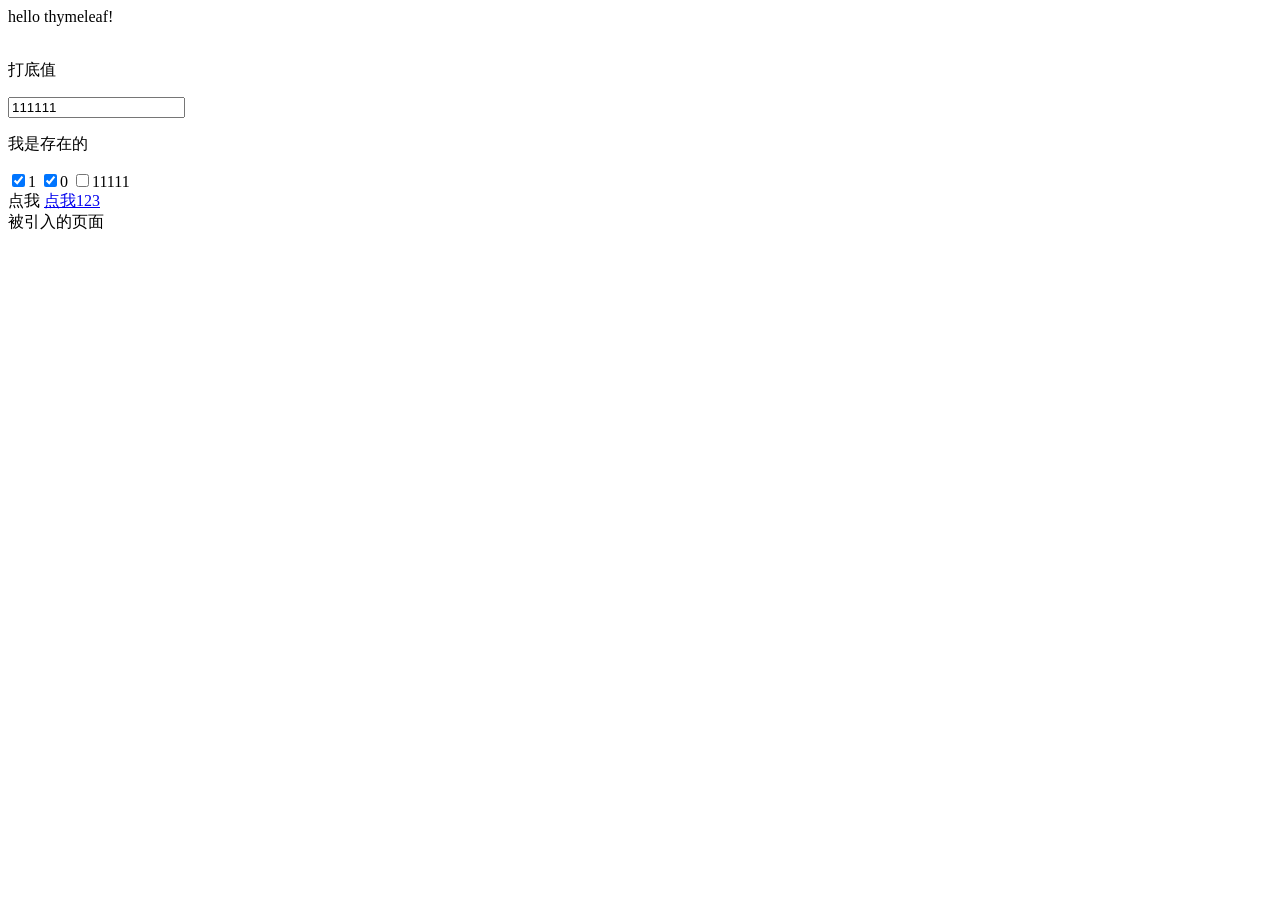
<file: gmall-item-web/src/main/resources/templates/index.html>
<!DOCTYPE html>
<html lang="en" xmlns="http://www.w3.org/1999/xhtml" xmlns:th="http://www.thymeleaf.org">
<head>
    <meta charset="UTF-8"/>
    <title>Title</title>
</head>
<body>
hello thymeleaf!
<br/>
<!--取值-->
<br/>
<p th:text="${hello}">打底值</p>
<!--循环-->
<p th:each="str:${list}" th:text="${str}"></p>
<p th:each="str:${list}">
    <input th:text="${str}" th:value="${str}" value="111111">
</p>
<!--判断-->
<p th:if="1==1">我是存在的</p>
<input th:if="${check}=='1'" type="checkbox" checked/>1
<input th:if="${check}=='0'" type="checkbox" checked/>0
<input type="checkbox" th:checked="${check}=='1'"/>11111
<br/>
<!--传值给javascript-->
<a th:href="'javascript:a(\''+${hello}+'\')'">点我</a>
<a href="javascript:a('abc')">点我123</a>

<script language="JavaScript">
    function a(hello) {
        alert("js函数被调用:" + hello);
    }
</script>
<!--页面引入-->
<div th:include="indexs::indexsOne">被引入的页面</div>
</body>
</html>
</file>
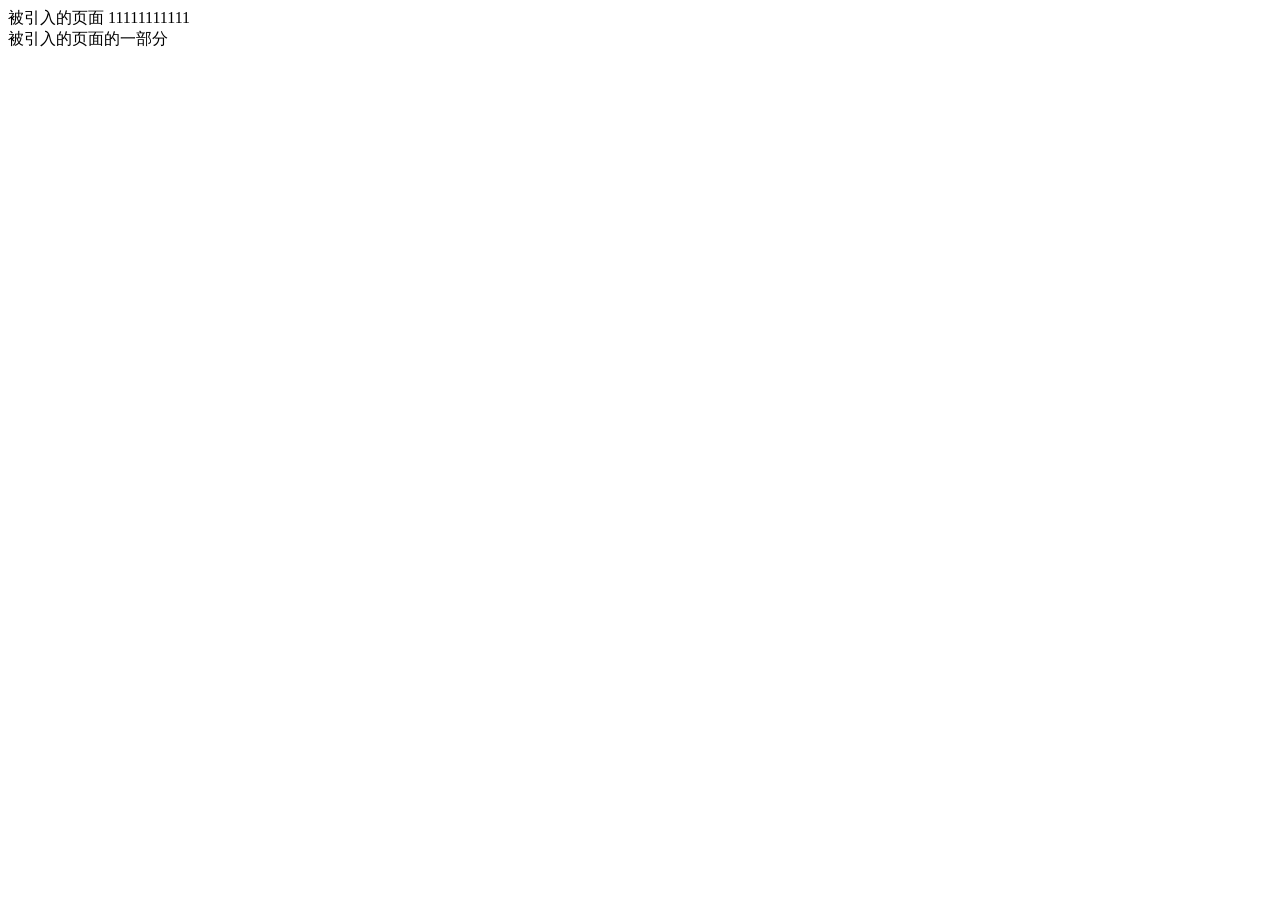
<file: gmall-item-web/src/main/resources/templates/indexs.html>
<!DOCTYPE html>
<html lang="en" xmlns="http://www.w3.org/1999/xhtml" xmlns:th="http://www.thymeleaf.org">
<head>
    <meta charset="UTF-8"/>
    <title>Title</title>
</head>
<body>
被引入的页面 11111111111
<div th:fragment="indexsOne">被引入的页面的一部分</div>
</body>
</html>
</file>
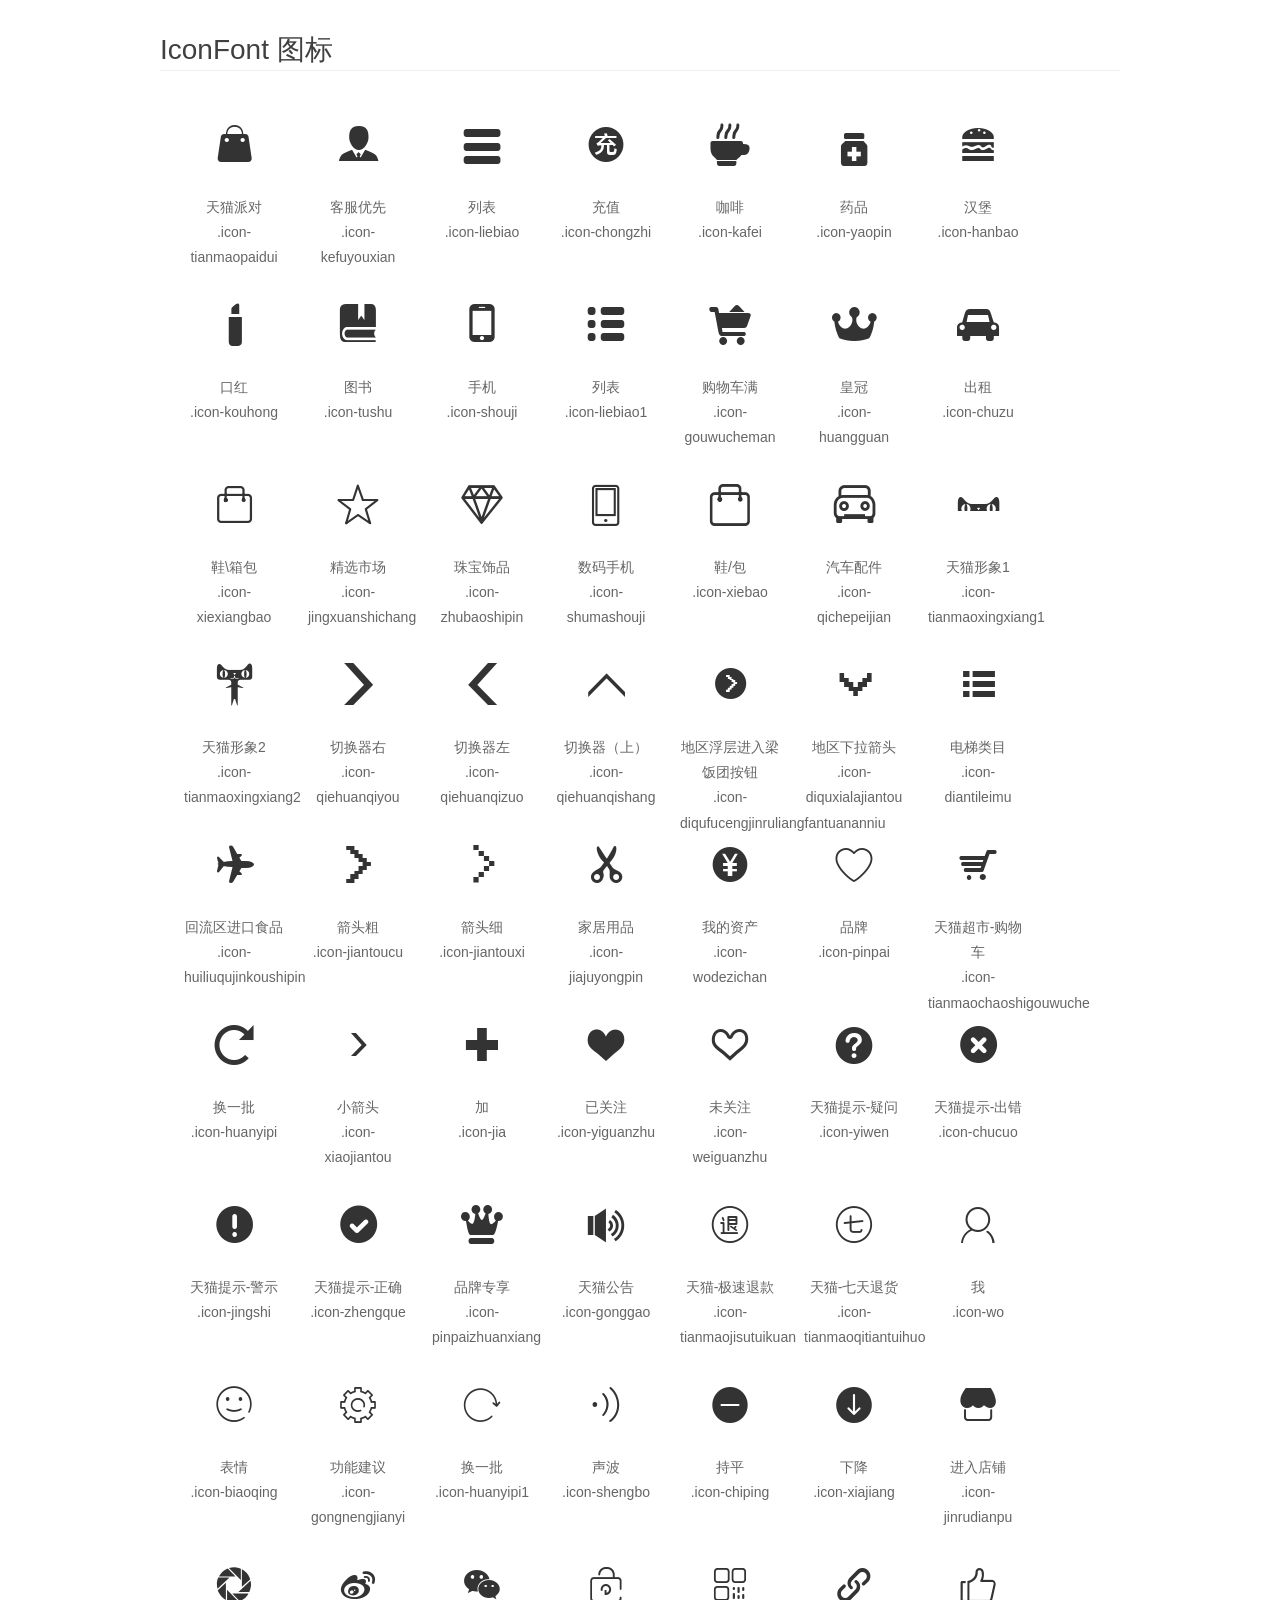
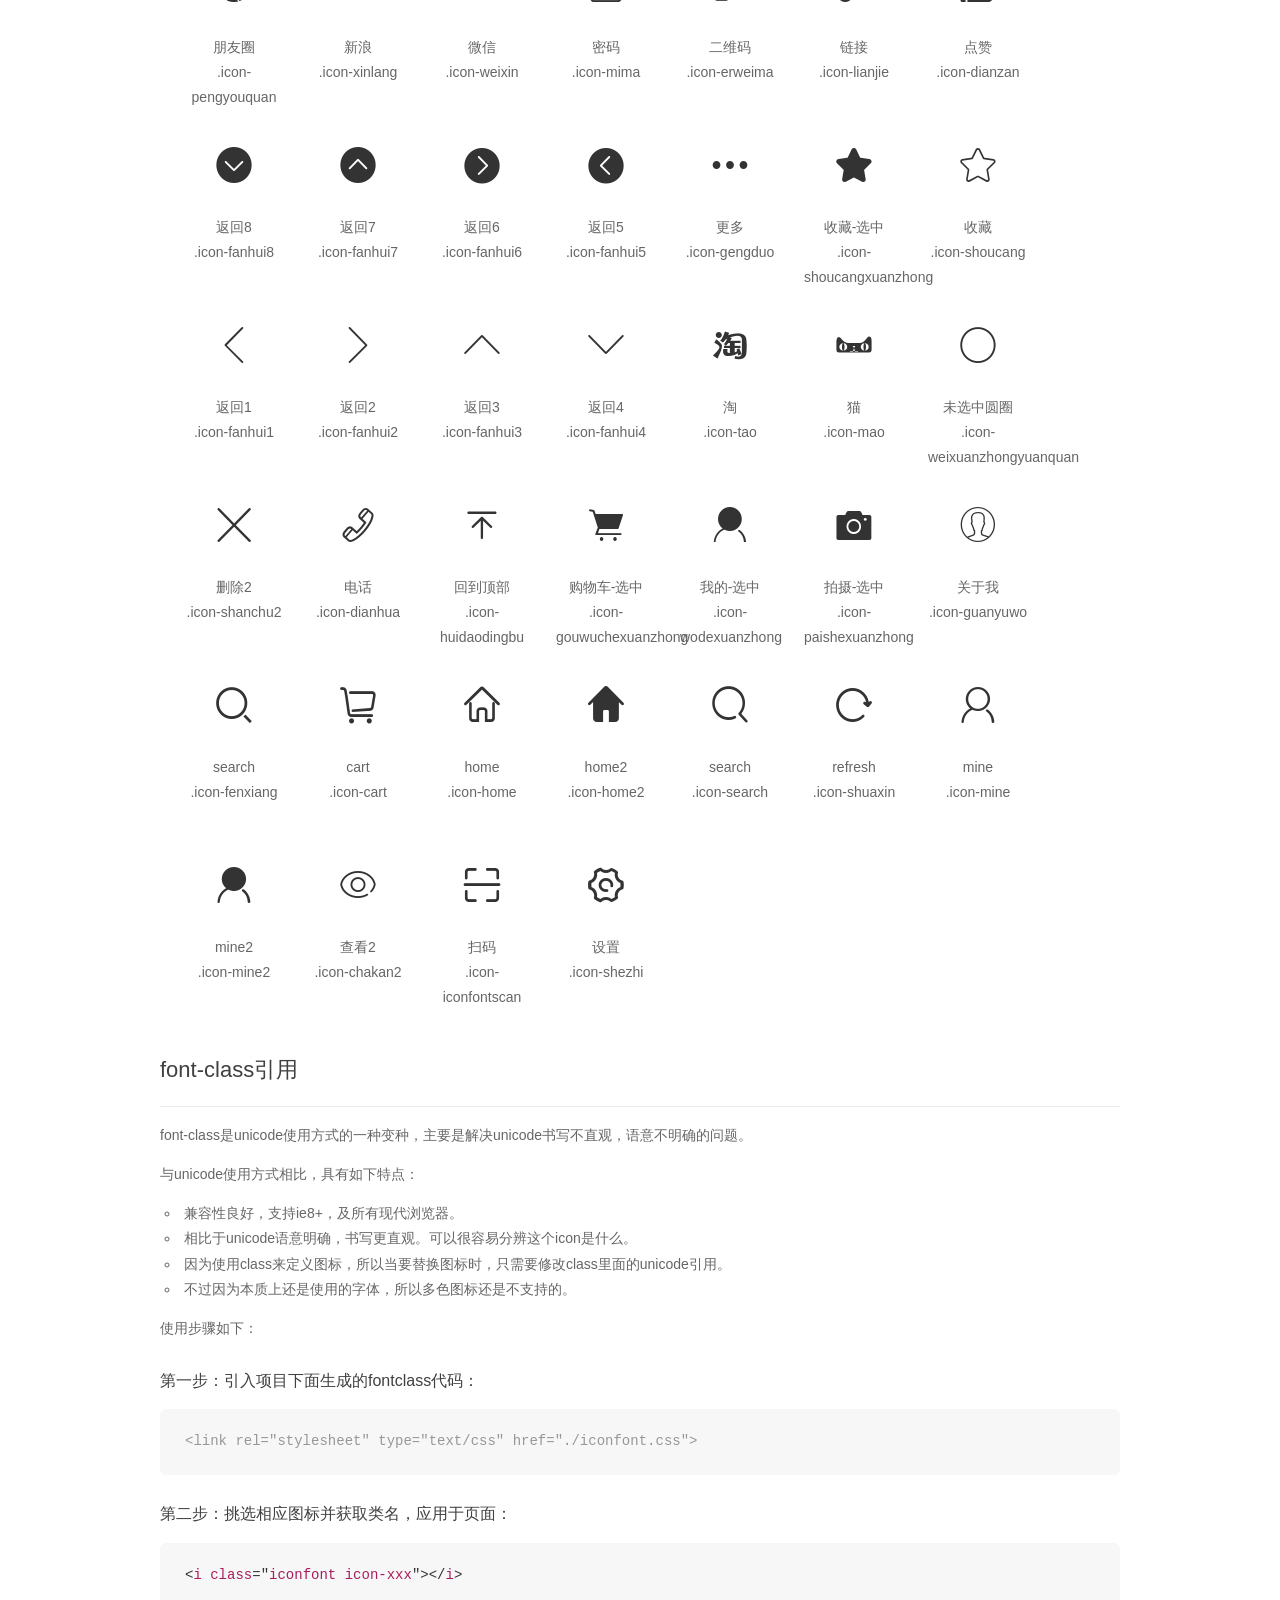
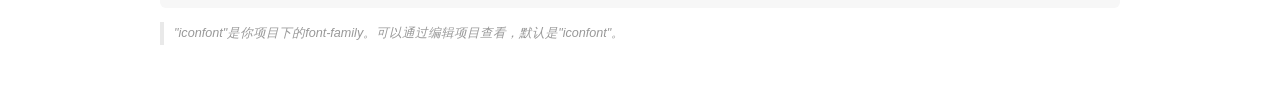
<file: gmall-search-web/src/main/resources/static/list/font/demo_fontclass.html>
<!DOCTYPE html>
<html>
<head>
    <meta charset="utf-8"/>
    <title>IconFont</title>
    <link rel="stylesheet" href="demo.css">
    <link rel="stylesheet" href="iconfont.css">
</head>
<body>
    <div class="main markdown">
        <h1>IconFont 图标</h1>
        <ul class="icon_lists clear">
            
                <li>
                <i class="icon iconfont icon-tianmaopaidui"></i>
                    <div class="name">天猫派对</div>
                    <div class="fontclass">.icon-tianmaopaidui</div>
                </li>
            
                <li>
                <i class="icon iconfont icon-kefuyouxian"></i>
                    <div class="name">客服优先</div>
                    <div class="fontclass">.icon-kefuyouxian</div>
                </li>
            
                <li>
                <i class="icon iconfont icon-liebiao"></i>
                    <div class="name">列表</div>
                    <div class="fontclass">.icon-liebiao</div>
                </li>
            
                <li>
                <i class="icon iconfont icon-chongzhi"></i>
                    <div class="name">充值</div>
                    <div class="fontclass">.icon-chongzhi</div>
                </li>
            
                <li>
                <i class="icon iconfont icon-kafei"></i>
                    <div class="name">咖啡</div>
                    <div class="fontclass">.icon-kafei</div>
                </li>
            
                <li>
                <i class="icon iconfont icon-yaopin"></i>
                    <div class="name">药品</div>
                    <div class="fontclass">.icon-yaopin</div>
                </li>
            
                <li>
                <i class="icon iconfont icon-hanbao"></i>
                    <div class="name">汉堡</div>
                    <div class="fontclass">.icon-hanbao</div>
                </li>
            
                <li>
                <i class="icon iconfont icon-kouhong"></i>
                    <div class="name">口红</div>
                    <div class="fontclass">.icon-kouhong</div>
                </li>
            
                <li>
                <i class="icon iconfont icon-tushu"></i>
                    <div class="name">图书</div>
                    <div class="fontclass">.icon-tushu</div>
                </li>
            
                <li>
                <i class="icon iconfont icon-shouji"></i>
                    <div class="name">手机</div>
                    <div class="fontclass">.icon-shouji</div>
                </li>
            
                <li>
                <i class="icon iconfont icon-liebiao1"></i>
                    <div class="name">列表</div>
                    <div class="fontclass">.icon-liebiao1</div>
                </li>
            
                <li>
                <i class="icon iconfont icon-gouwucheman"></i>
                    <div class="name">购物车满</div>
                    <div class="fontclass">.icon-gouwucheman</div>
                </li>
            
                <li>
                <i class="icon iconfont icon-huangguan"></i>
                    <div class="name">皇冠</div>
                    <div class="fontclass">.icon-huangguan</div>
                </li>
            
                <li>
                <i class="icon iconfont icon-chuzu"></i>
                    <div class="name">出租</div>
                    <div class="fontclass">.icon-chuzu</div>
                </li>
            
                <li>
                <i class="icon iconfont icon-xiexiangbao"></i>
                    <div class="name">鞋\箱包</div>
                    <div class="fontclass">.icon-xiexiangbao</div>
                </li>
            
                <li>
                <i class="icon iconfont icon-jingxuanshichang"></i>
                    <div class="name">精选市场</div>
                    <div class="fontclass">.icon-jingxuanshichang</div>
                </li>
            
                <li>
                <i class="icon iconfont icon-zhubaoshipin"></i>
                    <div class="name">珠宝饰品</div>
                    <div class="fontclass">.icon-zhubaoshipin</div>
                </li>
            
                <li>
                <i class="icon iconfont icon-shumashouji"></i>
                    <div class="name">数码手机</div>
                    <div class="fontclass">.icon-shumashouji</div>
                </li>
            
                <li>
                <i class="icon iconfont icon-xiebao"></i>
                    <div class="name">鞋/包</div>
                    <div class="fontclass">.icon-xiebao</div>
                </li>
            
                <li>
                <i class="icon iconfont icon-qichepeijian"></i>
                    <div class="name">汽车配件</div>
                    <div class="fontclass">.icon-qichepeijian</div>
                </li>
            
                <li>
                <i class="icon iconfont icon-tianmaoxingxiang1"></i>
                    <div class="name">天猫形象1</div>
                    <div class="fontclass">.icon-tianmaoxingxiang1</div>
                </li>
            
                <li>
                <i class="icon iconfont icon-tianmaoxingxiang2"></i>
                    <div class="name">天猫形象2</div>
                    <div class="fontclass">.icon-tianmaoxingxiang2</div>
                </li>
            
                <li>
                <i class="icon iconfont icon-qiehuanqiyou"></i>
                    <div class="name">切换器右</div>
                    <div class="fontclass">.icon-qiehuanqiyou</div>
                </li>
            
                <li>
                <i class="icon iconfont icon-qiehuanqizuo"></i>
                    <div class="name">切换器左</div>
                    <div class="fontclass">.icon-qiehuanqizuo</div>
                </li>
            
                <li>
                <i class="icon iconfont icon-qiehuanqishang"></i>
                    <div class="name">切换器（上）</div>
                    <div class="fontclass">.icon-qiehuanqishang</div>
                </li>
            
                <li>
                <i class="icon iconfont icon-diqufucengjinruliangfantuananniu"></i>
                    <div class="name">地区浮层进入梁饭团按钮</div>
                    <div class="fontclass">.icon-diqufucengjinruliangfantuananniu</div>
                </li>
            
                <li>
                <i class="icon iconfont icon-diquxialajiantou"></i>
                    <div class="name">地区下拉箭头</div>
                    <div class="fontclass">.icon-diquxialajiantou</div>
                </li>
            
                <li>
                <i class="icon iconfont icon-diantileimu"></i>
                    <div class="name">电梯类目</div>
                    <div class="fontclass">.icon-diantileimu</div>
                </li>
            
                <li>
                <i class="icon iconfont icon-huiliuqujinkoushipin"></i>
                    <div class="name">回流区进口食品</div>
                    <div class="fontclass">.icon-huiliuqujinkoushipin</div>
                </li>
            
                <li>
                <i class="icon iconfont icon-jiantoucu"></i>
                    <div class="name">箭头粗</div>
                    <div class="fontclass">.icon-jiantoucu</div>
                </li>
            
                <li>
                <i class="icon iconfont icon-jiantouxi"></i>
                    <div class="name">箭头细</div>
                    <div class="fontclass">.icon-jiantouxi</div>
                </li>
            
                <li>
                <i class="icon iconfont icon-jiajuyongpin"></i>
                    <div class="name">家居用品</div>
                    <div class="fontclass">.icon-jiajuyongpin</div>
                </li>
            
                <li>
                <i class="icon iconfont icon-wodezichan"></i>
                    <div class="name">我的资产</div>
                    <div class="fontclass">.icon-wodezichan</div>
                </li>
            
                <li>
                <i class="icon iconfont icon-pinpai"></i>
                    <div class="name">品牌</div>
                    <div class="fontclass">.icon-pinpai</div>
                </li>
            
                <li>
                <i class="icon iconfont icon-tianmaochaoshigouwuche"></i>
                    <div class="name">天猫超市-购物车</div>
                    <div class="fontclass">.icon-tianmaochaoshigouwuche</div>
                </li>
            
                <li>
                <i class="icon iconfont icon-huanyipi"></i>
                    <div class="name">换一批</div>
                    <div class="fontclass">.icon-huanyipi</div>
                </li>
            
                <li>
                <i class="icon iconfont icon-xiaojiantou"></i>
                    <div class="name">小箭头</div>
                    <div class="fontclass">.icon-xiaojiantou</div>
                </li>
            
                <li>
                <i class="icon iconfont icon-jia"></i>
                    <div class="name">加</div>
                    <div class="fontclass">.icon-jia</div>
                </li>
            
                <li>
                <i class="icon iconfont icon-yiguanzhu"></i>
                    <div class="name">已关注</div>
                    <div class="fontclass">.icon-yiguanzhu</div>
                </li>
            
                <li>
                <i class="icon iconfont icon-weiguanzhu"></i>
                    <div class="name">未关注</div>
                    <div class="fontclass">.icon-weiguanzhu</div>
                </li>
            
                <li>
                <i class="icon iconfont icon-yiwen"></i>
                    <div class="name">天猫提示-疑问</div>
                    <div class="fontclass">.icon-yiwen</div>
                </li>
            
                <li>
                <i class="icon iconfont icon-chucuo"></i>
                    <div class="name">天猫提示-出错</div>
                    <div class="fontclass">.icon-chucuo</div>
                </li>
            
                <li>
                <i class="icon iconfont icon-jingshi"></i>
                    <div class="name">天猫提示-警示</div>
                    <div class="fontclass">.icon-jingshi</div>
                </li>
            
                <li>
                <i class="icon iconfont icon-zhengque"></i>
                    <div class="name">天猫提示-正确</div>
                    <div class="fontclass">.icon-zhengque</div>
                </li>
            
                <li>
                <i class="icon iconfont icon-pinpaizhuanxiang"></i>
                    <div class="name">品牌专享</div>
                    <div class="fontclass">.icon-pinpaizhuanxiang</div>
                </li>
            
                <li>
                <i class="icon iconfont icon-gonggao"></i>
                    <div class="name">天猫公告</div>
                    <div class="fontclass">.icon-gonggao</div>
                </li>
            
                <li>
                <i class="icon iconfont icon-tianmaojisutuikuan"></i>
                    <div class="name">天猫-极速退款</div>
                    <div class="fontclass">.icon-tianmaojisutuikuan</div>
                </li>
            
                <li>
                <i class="icon iconfont icon-tianmaoqitiantuihuo"></i>
                    <div class="name">天猫-七天退货</div>
                    <div class="fontclass">.icon-tianmaoqitiantuihuo</div>
                </li>
            
                <li>
                <i class="icon iconfont icon-wo"></i>
                    <div class="name">我</div>
                    <div class="fontclass">.icon-wo</div>
                </li>
            
                <li>
                <i class="icon iconfont icon-biaoqing"></i>
                    <div class="name">表情</div>
                    <div class="fontclass">.icon-biaoqing</div>
                </li>
            
                <li>
                <i class="icon iconfont icon-gongnengjianyi"></i>
                    <div class="name">功能建议</div>
                    <div class="fontclass">.icon-gongnengjianyi</div>
                </li>
            
                <li>
                <i class="icon iconfont icon-huanyipi1"></i>
                    <div class="name">换一批</div>
                    <div class="fontclass">.icon-huanyipi1</div>
                </li>
            
                <li>
                <i class="icon iconfont icon-shengbo"></i>
                    <div class="name">声波</div>
                    <div class="fontclass">.icon-shengbo</div>
                </li>
            
                <li>
                <i class="icon iconfont icon-chiping"></i>
                    <div class="name">持平</div>
                    <div class="fontclass">.icon-chiping</div>
                </li>
            
                <li>
                <i class="icon iconfont icon-xiajiang"></i>
                    <div class="name">下降</div>
                    <div class="fontclass">.icon-xiajiang</div>
                </li>
            
                <li>
                <i class="icon iconfont icon-jinrudianpu"></i>
                    <div class="name">进入店铺</div>
                    <div class="fontclass">.icon-jinrudianpu</div>
                </li>
            
                <li>
                <i class="icon iconfont icon-pengyouquan"></i>
                    <div class="name">朋友圈</div>
                    <div class="fontclass">.icon-pengyouquan</div>
                </li>
            
                <li>
                <i class="icon iconfont icon-xinlang"></i>
                    <div class="name">新浪</div>
                    <div class="fontclass">.icon-xinlang</div>
                </li>
            
                <li>
                <i class="icon iconfont icon-weixin"></i>
                    <div class="name">微信</div>
                    <div class="fontclass">.icon-weixin</div>
                </li>
            
                <li>
                <i class="icon iconfont icon-mima"></i>
                    <div class="name">密码</div>
                    <div class="fontclass">.icon-mima</div>
                </li>
            
                <li>
                <i class="icon iconfont icon-erweima"></i>
                    <div class="name">二维码</div>
                    <div class="fontclass">.icon-erweima</div>
                </li>
            
                <li>
                <i class="icon iconfont icon-lianjie"></i>
                    <div class="name">链接</div>
                    <div class="fontclass">.icon-lianjie</div>
                </li>
            
                <li>
                <i class="icon iconfont icon-dianzan"></i>
                    <div class="name">点赞</div>
                    <div class="fontclass">.icon-dianzan</div>
                </li>
            
                <li>
                <i class="icon iconfont icon-fanhui8"></i>
                    <div class="name">返回8</div>
                    <div class="fontclass">.icon-fanhui8</div>
                </li>
            
                <li>
                <i class="icon iconfont icon-fanhui7"></i>
                    <div class="name">返回7</div>
                    <div class="fontclass">.icon-fanhui7</div>
                </li>
            
                <li>
                <i class="icon iconfont icon-fanhui6"></i>
                    <div class="name">返回6</div>
                    <div class="fontclass">.icon-fanhui6</div>
                </li>
            
                <li>
                <i class="icon iconfont icon-fanhui5"></i>
                    <div class="name">返回5</div>
                    <div class="fontclass">.icon-fanhui5</div>
                </li>
            
                <li>
                <i class="icon iconfont icon-gengduo"></i>
                    <div class="name">更多</div>
                    <div class="fontclass">.icon-gengduo</div>
                </li>
            
                <li>
                <i class="icon iconfont icon-shoucangxuanzhong"></i>
                    <div class="name">收藏-选中</div>
                    <div class="fontclass">.icon-shoucangxuanzhong</div>
                </li>
            
                <li>
                <i class="icon iconfont icon-shoucang"></i>
                    <div class="name">收藏</div>
                    <div class="fontclass">.icon-shoucang</div>
                </li>
            
                <li>
                <i class="icon iconfont icon-fanhui1"></i>
                    <div class="name">返回1</div>
                    <div class="fontclass">.icon-fanhui1</div>
                </li>
            
                <li>
                <i class="icon iconfont icon-fanhui2"></i>
                    <div class="name">返回2</div>
                    <div class="fontclass">.icon-fanhui2</div>
                </li>
            
                <li>
                <i class="icon iconfont icon-fanhui3"></i>
                    <div class="name">返回3</div>
                    <div class="fontclass">.icon-fanhui3</div>
                </li>
            
                <li>
                <i class="icon iconfont icon-fanhui4"></i>
                    <div class="name">返回4</div>
                    <div class="fontclass">.icon-fanhui4</div>
                </li>
            
                <li>
                <i class="icon iconfont icon-tao"></i>
                    <div class="name">淘</div>
                    <div class="fontclass">.icon-tao</div>
                </li>
            
                <li>
                <i class="icon iconfont icon-mao"></i>
                    <div class="name">猫</div>
                    <div class="fontclass">.icon-mao</div>
                </li>
            
                <li>
                <i class="icon iconfont icon-weixuanzhongyuanquan"></i>
                    <div class="name">未选中圆圈</div>
                    <div class="fontclass">.icon-weixuanzhongyuanquan</div>
                </li>
            
                <li>
                <i class="icon iconfont icon-shanchu2"></i>
                    <div class="name">删除2</div>
                    <div class="fontclass">.icon-shanchu2</div>
                </li>
            
                <li>
                <i class="icon iconfont icon-dianhua"></i>
                    <div class="name">电话</div>
                    <div class="fontclass">.icon-dianhua</div>
                </li>
            
                <li>
                <i class="icon iconfont icon-huidaodingbu"></i>
                    <div class="name">回到顶部</div>
                    <div class="fontclass">.icon-huidaodingbu</div>
                </li>
            
                <li>
                <i class="icon iconfont icon-gouwuchexuanzhong"></i>
                    <div class="name">购物车-选中</div>
                    <div class="fontclass">.icon-gouwuchexuanzhong</div>
                </li>
            
                <li>
                <i class="icon iconfont icon-wodexuanzhong"></i>
                    <div class="name">我的-选中</div>
                    <div class="fontclass">.icon-wodexuanzhong</div>
                </li>
            
                <li>
                <i class="icon iconfont icon-paishexuanzhong"></i>
                    <div class="name">拍摄-选中</div>
                    <div class="fontclass">.icon-paishexuanzhong</div>
                </li>
            
                <li>
                <i class="icon iconfont icon-guanyuwo"></i>
                    <div class="name">关于我</div>
                    <div class="fontclass">.icon-guanyuwo</div>
                </li>
            
                <li>
                <i class="icon iconfont icon-fenxiang"></i>
                    <div class="name">search</div>
                    <div class="fontclass">.icon-fenxiang</div>
                </li>
            
                <li>
                <i class="icon iconfont icon-cart"></i>
                    <div class="name">cart</div>
                    <div class="fontclass">.icon-cart</div>
                </li>
            
                <li>
                <i class="icon iconfont icon-home"></i>
                    <div class="name">home</div>
                    <div class="fontclass">.icon-home</div>
                </li>
            
                <li>
                <i class="icon iconfont icon-home2"></i>
                    <div class="name">home2</div>
                    <div class="fontclass">.icon-home2</div>
                </li>
            
                <li>
                <i class="icon iconfont icon-search"></i>
                    <div class="name">search</div>
                    <div class="fontclass">.icon-search</div>
                </li>
            
                <li>
                <i class="icon iconfont icon-shuaxin"></i>
                    <div class="name">refresh</div>
                    <div class="fontclass">.icon-shuaxin</div>
                </li>
            
                <li>
                <i class="icon iconfont icon-mine"></i>
                    <div class="name">mine</div>
                    <div class="fontclass">.icon-mine</div>
                </li>
            
                <li>
                <i class="icon iconfont icon-mine2"></i>
                    <div class="name">mine2</div>
                    <div class="fontclass">.icon-mine2</div>
                </li>
            
                <li>
                <i class="icon iconfont icon-chakan2"></i>
                    <div class="name">查看2</div>
                    <div class="fontclass">.icon-chakan2</div>
                </li>
            
                <li>
                <i class="icon iconfont icon-iconfontscan"></i>
                    <div class="name">扫码</div>
                    <div class="fontclass">.icon-iconfontscan</div>
                </li>
            
                <li>
                <i class="icon iconfont icon-shezhi"></i>
                    <div class="name">设置</div>
                    <div class="fontclass">.icon-shezhi</div>
                </li>
            
        </ul>

        <h2 id="font-class-">font-class引用</h2>
        <hr>

        <p>font-class是unicode使用方式的一种变种，主要是解决unicode书写不直观，语意不明确的问题。</p>
        <p>与unicode使用方式相比，具有如下特点：</p>
        <ul>
        <li>兼容性良好，支持ie8+，及所有现代浏览器。</li>
        <li>相比于unicode语意明确，书写更直观。可以很容易分辨这个icon是什么。</li>
        <li>因为使用class来定义图标，所以当要替换图标时，只需要修改class里面的unicode引用。</li>
        <li>不过因为本质上还是使用的字体，所以多色图标还是不支持的。</li>
        </ul>
        <p>使用步骤如下：</p>
        <h3 id="-fontclass-">第一步：引入项目下面生成的fontclass代码：</h3>


        <pre><code class="lang-js hljs javascript"><span class="hljs-comment">&lt;link rel="stylesheet" type="text/css" href="./iconfont.css"&gt;</span></code></pre>
        <h3 id="-">第二步：挑选相应图标并获取类名，应用于页面：</h3>
        <pre><code class="lang-css hljs">&lt;<span class="hljs-selector-tag">i</span> <span class="hljs-selector-tag">class</span>="<span class="hljs-selector-tag">iconfont</span> <span class="hljs-selector-tag">icon-xxx</span>"&gt;&lt;/<span class="hljs-selector-tag">i</span>&gt;</code></pre>
        <blockquote>
        <p>"iconfont"是你项目下的font-family。可以通过编辑项目查看，默认是"iconfont"。</p>
        </blockquote>
    </div>
</body>
</html>
</file>
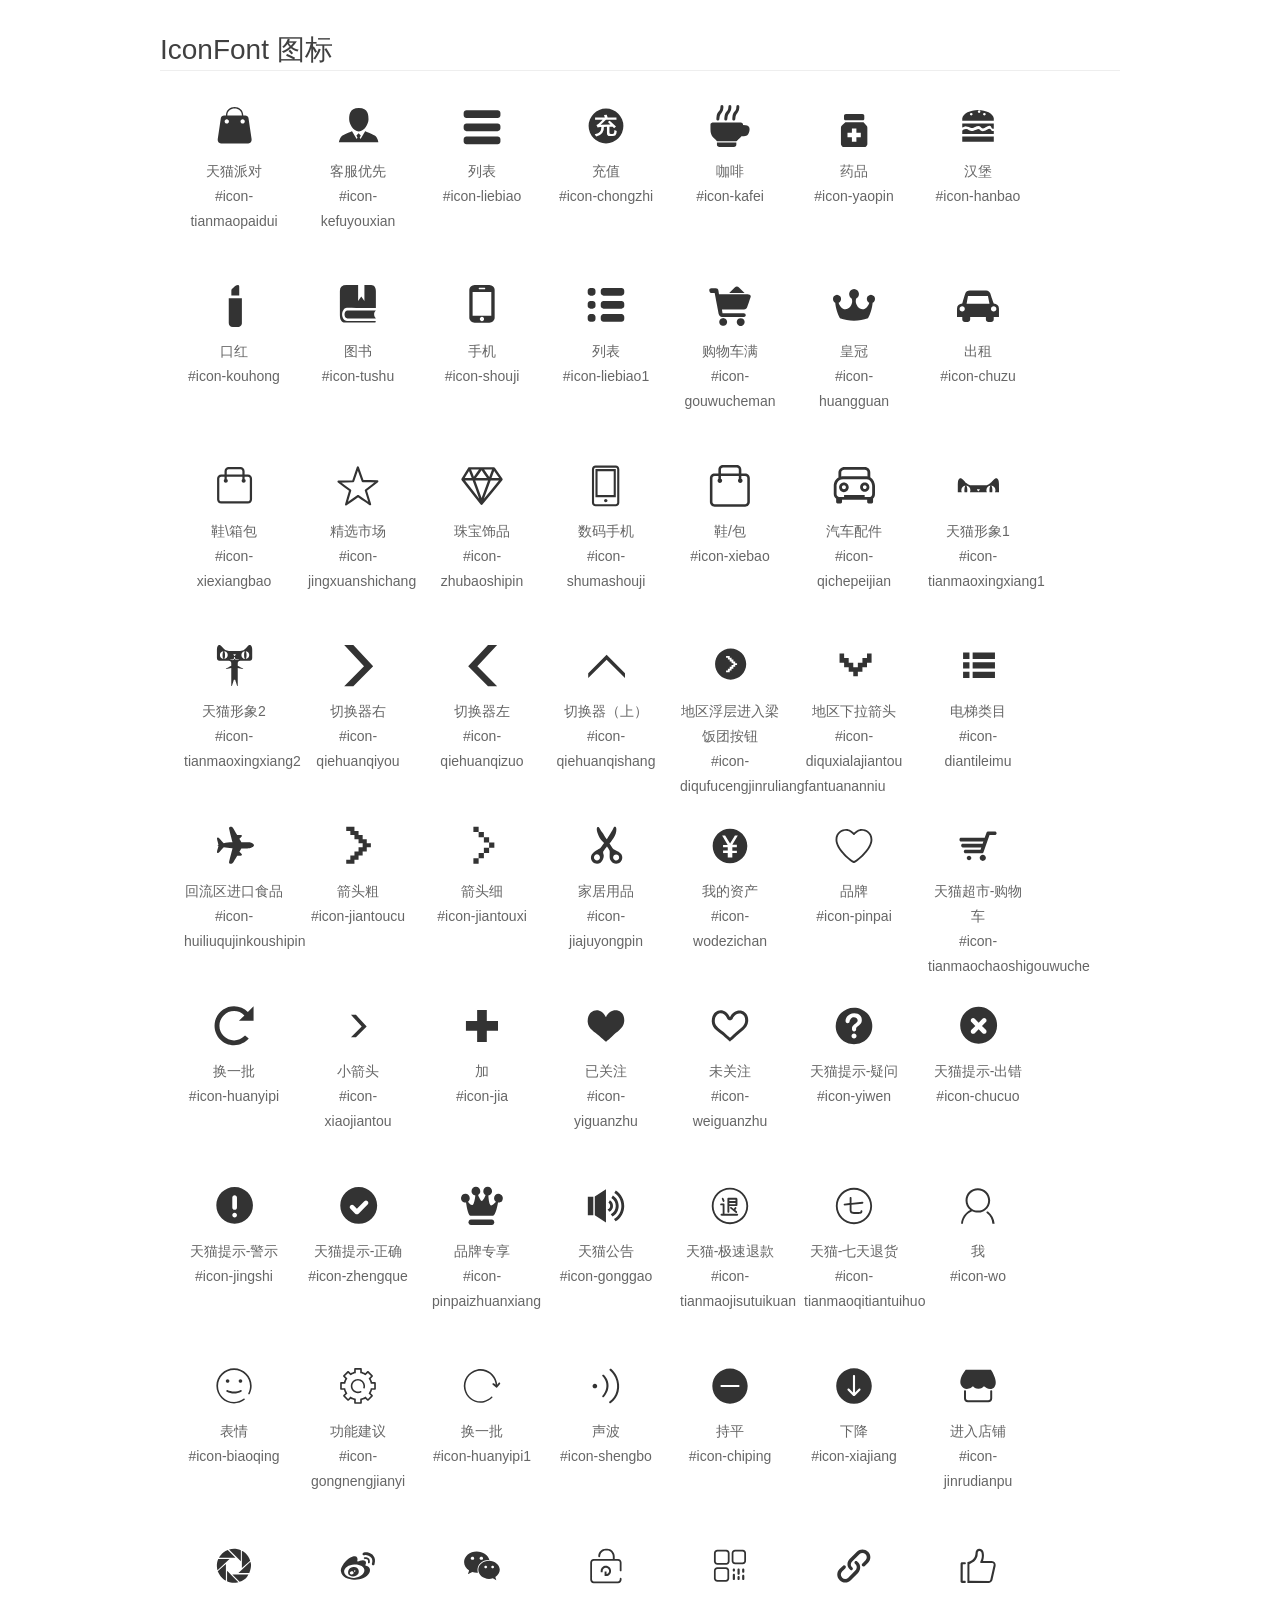
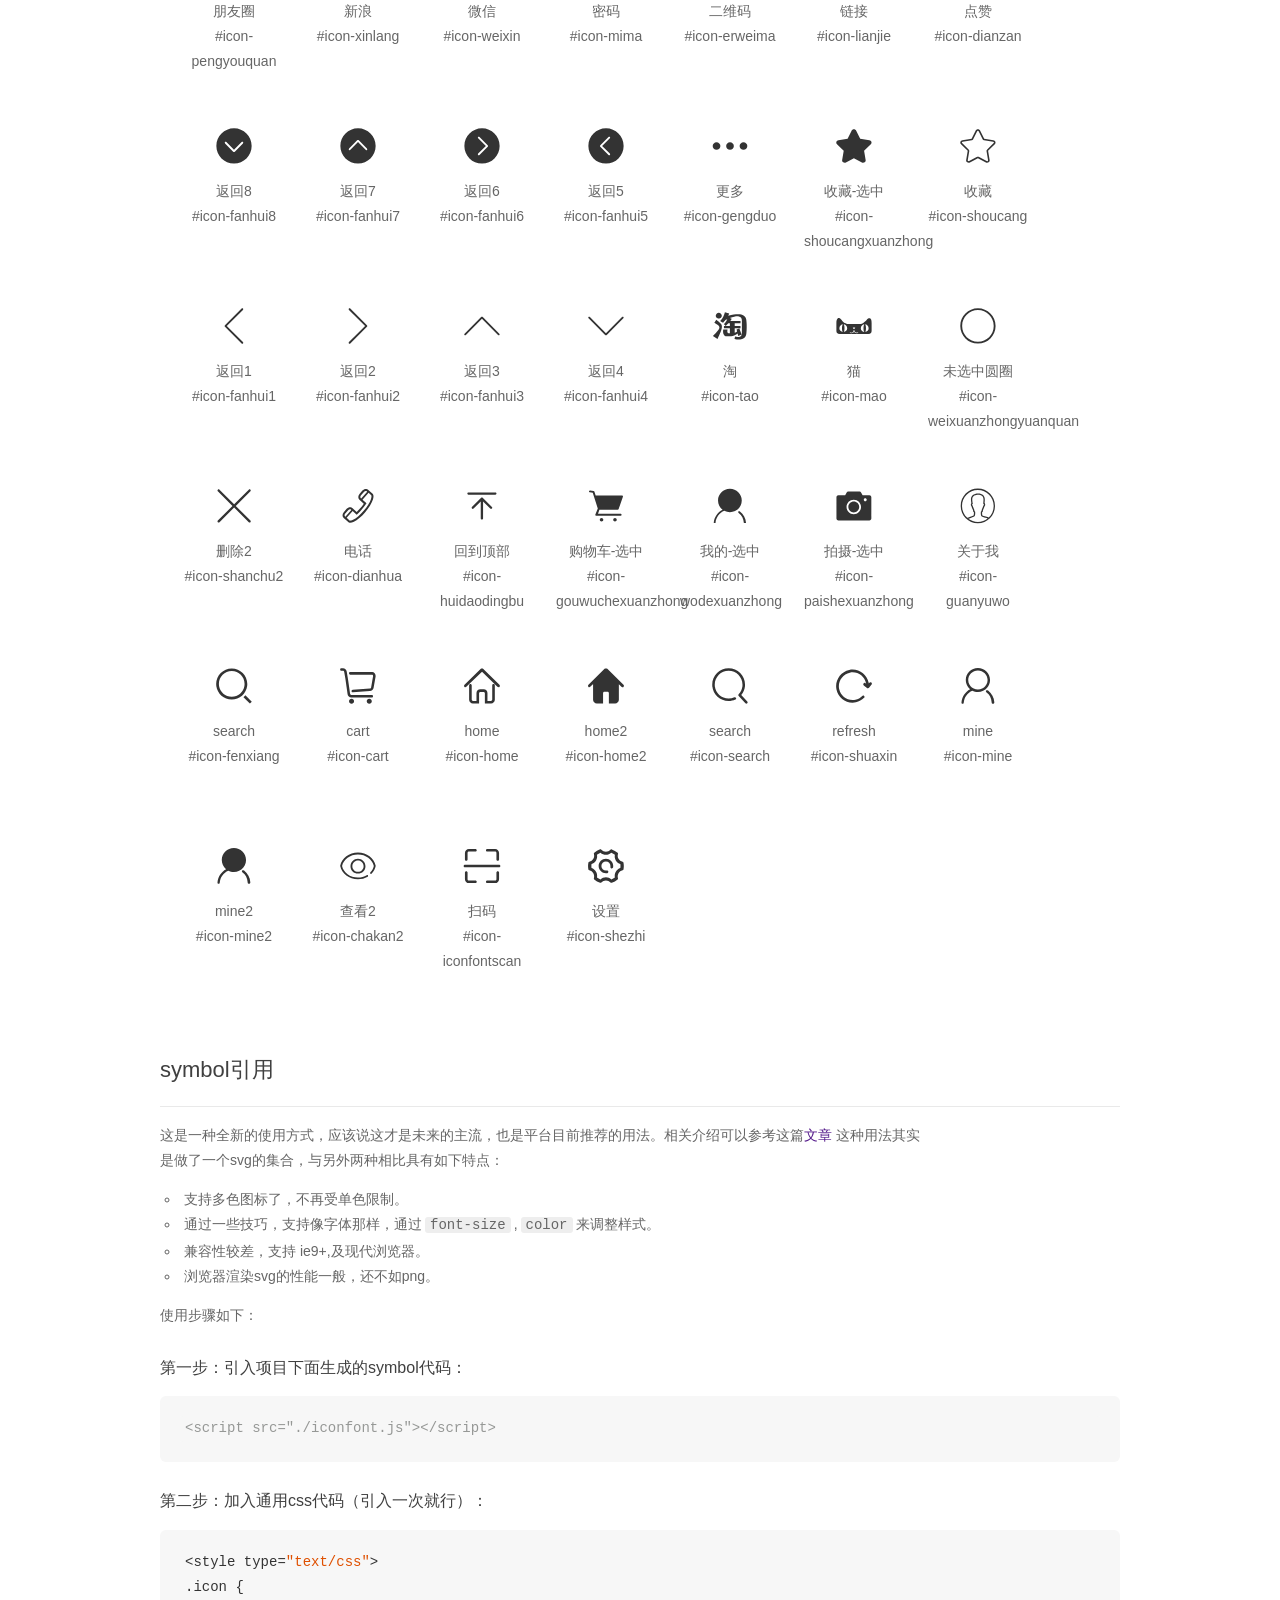
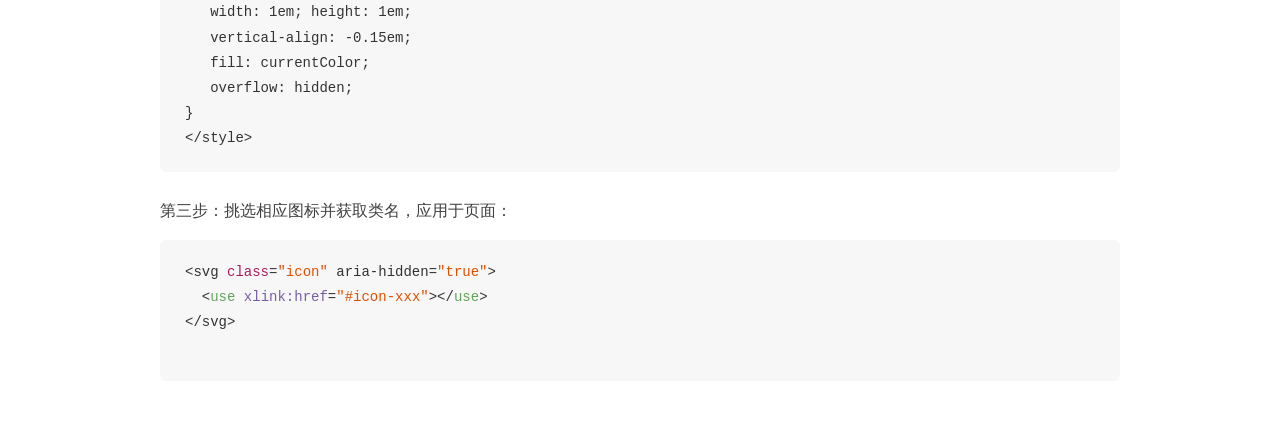
<file: gmall-search-web/src/main/resources/static/list/font/demo_symbol.html>
<!DOCTYPE html>
<html>
<head>
    <meta charset="utf-8"/>
    <title>IconFont</title>
    <link rel="stylesheet" href="demo.css">
    <script src="iconfont.js"></script>

    <style type="text/css">
        .icon {
          /* 通过设置 font-size 来改变图标大小 */
          width: 1em; height: 1em;
          /* 图标和文字相邻时，垂直对齐 */
          vertical-align: -0.15em;
          /* 通过设置 color 来改变 SVG 的颜色/fill */
          fill: currentColor;
          /* path 和 stroke 溢出 viewBox 部分在 IE 下会显示
             normalize.css 中也包含这行 */
          overflow: hidden;
        }

    </style>
</head>
<body>
    <div class="main markdown">
        <h1>IconFont 图标</h1>
        <ul class="icon_lists clear">
            
                <li>
                    <svg class="icon" aria-hidden="true">
                        <use xlink:href="#icon-tianmaopaidui"></use>
                    </svg>
                    <div class="name">天猫派对</div>
                    <div class="fontclass">#icon-tianmaopaidui</div>
                </li>
            
                <li>
                    <svg class="icon" aria-hidden="true">
                        <use xlink:href="#icon-kefuyouxian"></use>
                    </svg>
                    <div class="name">客服优先</div>
                    <div class="fontclass">#icon-kefuyouxian</div>
                </li>
            
                <li>
                    <svg class="icon" aria-hidden="true">
                        <use xlink:href="#icon-liebiao"></use>
                    </svg>
                    <div class="name">列表</div>
                    <div class="fontclass">#icon-liebiao</div>
                </li>
            
                <li>
                    <svg class="icon" aria-hidden="true">
                        <use xlink:href="#icon-chongzhi"></use>
                    </svg>
                    <div class="name">充值</div>
                    <div class="fontclass">#icon-chongzhi</div>
                </li>
            
                <li>
                    <svg class="icon" aria-hidden="true">
                        <use xlink:href="#icon-kafei"></use>
                    </svg>
                    <div class="name">咖啡</div>
                    <div class="fontclass">#icon-kafei</div>
                </li>
            
                <li>
                    <svg class="icon" aria-hidden="true">
                        <use xlink:href="#icon-yaopin"></use>
                    </svg>
                    <div class="name">药品</div>
                    <div class="fontclass">#icon-yaopin</div>
                </li>
            
                <li>
                    <svg class="icon" aria-hidden="true">
                        <use xlink:href="#icon-hanbao"></use>
                    </svg>
                    <div class="name">汉堡</div>
                    <div class="fontclass">#icon-hanbao</div>
                </li>
            
                <li>
                    <svg class="icon" aria-hidden="true">
                        <use xlink:href="#icon-kouhong"></use>
                    </svg>
                    <div class="name">口红</div>
                    <div class="fontclass">#icon-kouhong</div>
                </li>
            
                <li>
                    <svg class="icon" aria-hidden="true">
                        <use xlink:href="#icon-tushu"></use>
                    </svg>
                    <div class="name">图书</div>
                    <div class="fontclass">#icon-tushu</div>
                </li>
            
                <li>
                    <svg class="icon" aria-hidden="true">
                        <use xlink:href="#icon-shouji"></use>
                    </svg>
                    <div class="name">手机</div>
                    <div class="fontclass">#icon-shouji</div>
                </li>
            
                <li>
                    <svg class="icon" aria-hidden="true">
                        <use xlink:href="#icon-liebiao1"></use>
                    </svg>
                    <div class="name">列表</div>
                    <div class="fontclass">#icon-liebiao1</div>
                </li>
            
                <li>
                    <svg class="icon" aria-hidden="true">
                        <use xlink:href="#icon-gouwucheman"></use>
                    </svg>
                    <div class="name">购物车满</div>
                    <div class="fontclass">#icon-gouwucheman</div>
                </li>
            
                <li>
                    <svg class="icon" aria-hidden="true">
                        <use xlink:href="#icon-huangguan"></use>
                    </svg>
                    <div class="name">皇冠</div>
                    <div class="fontclass">#icon-huangguan</div>
                </li>
            
                <li>
                    <svg class="icon" aria-hidden="true">
                        <use xlink:href="#icon-chuzu"></use>
                    </svg>
                    <div class="name">出租</div>
                    <div class="fontclass">#icon-chuzu</div>
                </li>
            
                <li>
                    <svg class="icon" aria-hidden="true">
                        <use xlink:href="#icon-xiexiangbao"></use>
                    </svg>
                    <div class="name">鞋\箱包</div>
                    <div class="fontclass">#icon-xiexiangbao</div>
                </li>
            
                <li>
                    <svg class="icon" aria-hidden="true">
                        <use xlink:href="#icon-jingxuanshichang"></use>
                    </svg>
                    <div class="name">精选市场</div>
                    <div class="fontclass">#icon-jingxuanshichang</div>
                </li>
            
                <li>
                    <svg class="icon" aria-hidden="true">
                        <use xlink:href="#icon-zhubaoshipin"></use>
                    </svg>
                    <div class="name">珠宝饰品</div>
                    <div class="fontclass">#icon-zhubaoshipin</div>
                </li>
            
                <li>
                    <svg class="icon" aria-hidden="true">
                        <use xlink:href="#icon-shumashouji"></use>
                    </svg>
                    <div class="name">数码手机</div>
                    <div class="fontclass">#icon-shumashouji</div>
                </li>
            
                <li>
                    <svg class="icon" aria-hidden="true">
                        <use xlink:href="#icon-xiebao"></use>
                    </svg>
                    <div class="name">鞋/包</div>
                    <div class="fontclass">#icon-xiebao</div>
                </li>
            
                <li>
                    <svg class="icon" aria-hidden="true">
                        <use xlink:href="#icon-qichepeijian"></use>
                    </svg>
                    <div class="name">汽车配件</div>
                    <div class="fontclass">#icon-qichepeijian</div>
                </li>
            
                <li>
                    <svg class="icon" aria-hidden="true">
                        <use xlink:href="#icon-tianmaoxingxiang1"></use>
                    </svg>
                    <div class="name">天猫形象1</div>
                    <div class="fontclass">#icon-tianmaoxingxiang1</div>
                </li>
            
                <li>
                    <svg class="icon" aria-hidden="true">
                        <use xlink:href="#icon-tianmaoxingxiang2"></use>
                    </svg>
                    <div class="name">天猫形象2</div>
                    <div class="fontclass">#icon-tianmaoxingxiang2</div>
                </li>
            
                <li>
                    <svg class="icon" aria-hidden="true">
                        <use xlink:href="#icon-qiehuanqiyou"></use>
                    </svg>
                    <div class="name">切换器右</div>
                    <div class="fontclass">#icon-qiehuanqiyou</div>
                </li>
            
                <li>
                    <svg class="icon" aria-hidden="true">
                        <use xlink:href="#icon-qiehuanqizuo"></use>
                    </svg>
                    <div class="name">切换器左</div>
                    <div class="fontclass">#icon-qiehuanqizuo</div>
                </li>
            
                <li>
                    <svg class="icon" aria-hidden="true">
                        <use xlink:href="#icon-qiehuanqishang"></use>
                    </svg>
                    <div class="name">切换器（上）</div>
                    <div class="fontclass">#icon-qiehuanqishang</div>
                </li>
            
                <li>
                    <svg class="icon" aria-hidden="true">
                        <use xlink:href="#icon-diqufucengjinruliangfantuananniu"></use>
                    </svg>
                    <div class="name">地区浮层进入梁饭团按钮</div>
                    <div class="fontclass">#icon-diqufucengjinruliangfantuananniu</div>
                </li>
            
                <li>
                    <svg class="icon" aria-hidden="true">
                        <use xlink:href="#icon-diquxialajiantou"></use>
                    </svg>
                    <div class="name">地区下拉箭头</div>
                    <div class="fontclass">#icon-diquxialajiantou</div>
                </li>
            
                <li>
                    <svg class="icon" aria-hidden="true">
                        <use xlink:href="#icon-diantileimu"></use>
                    </svg>
                    <div class="name">电梯类目</div>
                    <div class="fontclass">#icon-diantileimu</div>
                </li>
            
                <li>
                    <svg class="icon" aria-hidden="true">
                        <use xlink:href="#icon-huiliuqujinkoushipin"></use>
                    </svg>
                    <div class="name">回流区进口食品</div>
                    <div class="fontclass">#icon-huiliuqujinkoushipin</div>
                </li>
            
                <li>
                    <svg class="icon" aria-hidden="true">
                        <use xlink:href="#icon-jiantoucu"></use>
                    </svg>
                    <div class="name">箭头粗</div>
                    <div class="fontclass">#icon-jiantoucu</div>
                </li>
            
                <li>
                    <svg class="icon" aria-hidden="true">
                        <use xlink:href="#icon-jiantouxi"></use>
                    </svg>
                    <div class="name">箭头细</div>
                    <div class="fontclass">#icon-jiantouxi</div>
                </li>
            
                <li>
                    <svg class="icon" aria-hidden="true">
                        <use xlink:href="#icon-jiajuyongpin"></use>
                    </svg>
                    <div class="name">家居用品</div>
                    <div class="fontclass">#icon-jiajuyongpin</div>
                </li>
            
                <li>
                    <svg class="icon" aria-hidden="true">
                        <use xlink:href="#icon-wodezichan"></use>
                    </svg>
                    <div class="name">我的资产</div>
                    <div class="fontclass">#icon-wodezichan</div>
                </li>
            
                <li>
                    <svg class="icon" aria-hidden="true">
                        <use xlink:href="#icon-pinpai"></use>
                    </svg>
                    <div class="name">品牌</div>
                    <div class="fontclass">#icon-pinpai</div>
                </li>
            
                <li>
                    <svg class="icon" aria-hidden="true">
                        <use xlink:href="#icon-tianmaochaoshigouwuche"></use>
                    </svg>
                    <div class="name">天猫超市-购物车</div>
                    <div class="fontclass">#icon-tianmaochaoshigouwuche</div>
                </li>
            
                <li>
                    <svg class="icon" aria-hidden="true">
                        <use xlink:href="#icon-huanyipi"></use>
                    </svg>
                    <div class="name">换一批</div>
                    <div class="fontclass">#icon-huanyipi</div>
                </li>
            
                <li>
                    <svg class="icon" aria-hidden="true">
                        <use xlink:href="#icon-xiaojiantou"></use>
                    </svg>
                    <div class="name">小箭头</div>
                    <div class="fontclass">#icon-xiaojiantou</div>
                </li>
            
                <li>
                    <svg class="icon" aria-hidden="true">
                        <use xlink:href="#icon-jia"></use>
                    </svg>
                    <div class="name">加</div>
                    <div class="fontclass">#icon-jia</div>
                </li>
            
                <li>
                    <svg class="icon" aria-hidden="true">
                        <use xlink:href="#icon-yiguanzhu"></use>
                    </svg>
                    <div class="name">已关注</div>
                    <div class="fontclass">#icon-yiguanzhu</div>
                </li>
            
                <li>
                    <svg class="icon" aria-hidden="true">
                        <use xlink:href="#icon-weiguanzhu"></use>
                    </svg>
                    <div class="name">未关注</div>
                    <div class="fontclass">#icon-weiguanzhu</div>
                </li>
            
                <li>
                    <svg class="icon" aria-hidden="true">
                        <use xlink:href="#icon-yiwen"></use>
                    </svg>
                    <div class="name">天猫提示-疑问</div>
                    <div class="fontclass">#icon-yiwen</div>
                </li>
            
                <li>
                    <svg class="icon" aria-hidden="true">
                        <use xlink:href="#icon-chucuo"></use>
                    </svg>
                    <div class="name">天猫提示-出错</div>
                    <div class="fontclass">#icon-chucuo</div>
                </li>
            
                <li>
                    <svg class="icon" aria-hidden="true">
                        <use xlink:href="#icon-jingshi"></use>
                    </svg>
                    <div class="name">天猫提示-警示</div>
                    <div class="fontclass">#icon-jingshi</div>
                </li>
            
                <li>
                    <svg class="icon" aria-hidden="true">
                        <use xlink:href="#icon-zhengque"></use>
                    </svg>
                    <div class="name">天猫提示-正确</div>
                    <div class="fontclass">#icon-zhengque</div>
                </li>
            
                <li>
                    <svg class="icon" aria-hidden="true">
                        <use xlink:href="#icon-pinpaizhuanxiang"></use>
                    </svg>
                    <div class="name">品牌专享</div>
                    <div class="fontclass">#icon-pinpaizhuanxiang</div>
                </li>
            
                <li>
                    <svg class="icon" aria-hidden="true">
                        <use xlink:href="#icon-gonggao"></use>
                    </svg>
                    <div class="name">天猫公告</div>
                    <div class="fontclass">#icon-gonggao</div>
                </li>
            
                <li>
                    <svg class="icon" aria-hidden="true">
                        <use xlink:href="#icon-tianmaojisutuikuan"></use>
                    </svg>
                    <div class="name">天猫-极速退款</div>
                    <div class="fontclass">#icon-tianmaojisutuikuan</div>
                </li>
            
                <li>
                    <svg class="icon" aria-hidden="true">
                        <use xlink:href="#icon-tianmaoqitiantuihuo"></use>
                    </svg>
                    <div class="name">天猫-七天退货</div>
                    <div class="fontclass">#icon-tianmaoqitiantuihuo</div>
                </li>
            
                <li>
                    <svg class="icon" aria-hidden="true">
                        <use xlink:href="#icon-wo"></use>
                    </svg>
                    <div class="name">我</div>
                    <div class="fontclass">#icon-wo</div>
                </li>
            
                <li>
                    <svg class="icon" aria-hidden="true">
                        <use xlink:href="#icon-biaoqing"></use>
                    </svg>
                    <div class="name">表情</div>
                    <div class="fontclass">#icon-biaoqing</div>
                </li>
            
                <li>
                    <svg class="icon" aria-hidden="true">
                        <use xlink:href="#icon-gongnengjianyi"></use>
                    </svg>
                    <div class="name">功能建议</div>
                    <div class="fontclass">#icon-gongnengjianyi</div>
                </li>
            
                <li>
                    <svg class="icon" aria-hidden="true">
                        <use xlink:href="#icon-huanyipi1"></use>
                    </svg>
                    <div class="name">换一批</div>
                    <div class="fontclass">#icon-huanyipi1</div>
                </li>
            
                <li>
                    <svg class="icon" aria-hidden="true">
                        <use xlink:href="#icon-shengbo"></use>
                    </svg>
                    <div class="name">声波</div>
                    <div class="fontclass">#icon-shengbo</div>
                </li>
            
                <li>
                    <svg class="icon" aria-hidden="true">
                        <use xlink:href="#icon-chiping"></use>
                    </svg>
                    <div class="name">持平</div>
                    <div class="fontclass">#icon-chiping</div>
                </li>
            
                <li>
                    <svg class="icon" aria-hidden="true">
                        <use xlink:href="#icon-xiajiang"></use>
                    </svg>
                    <div class="name">下降</div>
                    <div class="fontclass">#icon-xiajiang</div>
                </li>
            
                <li>
                    <svg class="icon" aria-hidden="true">
                        <use xlink:href="#icon-jinrudianpu"></use>
                    </svg>
                    <div class="name">进入店铺</div>
                    <div class="fontclass">#icon-jinrudianpu</div>
                </li>
            
                <li>
                    <svg class="icon" aria-hidden="true">
                        <use xlink:href="#icon-pengyouquan"></use>
                    </svg>
                    <div class="name">朋友圈</div>
                    <div class="fontclass">#icon-pengyouquan</div>
                </li>
            
                <li>
                    <svg class="icon" aria-hidden="true">
                        <use xlink:href="#icon-xinlang"></use>
                    </svg>
                    <div class="name">新浪</div>
                    <div class="fontclass">#icon-xinlang</div>
                </li>
            
                <li>
                    <svg class="icon" aria-hidden="true">
                        <use xlink:href="#icon-weixin"></use>
                    </svg>
                    <div class="name">微信</div>
                    <div class="fontclass">#icon-weixin</div>
                </li>
            
                <li>
                    <svg class="icon" aria-hidden="true">
                        <use xlink:href="#icon-mima"></use>
                    </svg>
                    <div class="name">密码</div>
                    <div class="fontclass">#icon-mima</div>
                </li>
            
                <li>
                    <svg class="icon" aria-hidden="true">
                        <use xlink:href="#icon-erweima"></use>
                    </svg>
                    <div class="name">二维码</div>
                    <div class="fontclass">#icon-erweima</div>
                </li>
            
                <li>
                    <svg class="icon" aria-hidden="true">
                        <use xlink:href="#icon-lianjie"></use>
                    </svg>
                    <div class="name">链接</div>
                    <div class="fontclass">#icon-lianjie</div>
                </li>
            
                <li>
                    <svg class="icon" aria-hidden="true">
                        <use xlink:href="#icon-dianzan"></use>
                    </svg>
                    <div class="name">点赞</div>
                    <div class="fontclass">#icon-dianzan</div>
                </li>
            
                <li>
                    <svg class="icon" aria-hidden="true">
                        <use xlink:href="#icon-fanhui8"></use>
                    </svg>
                    <div class="name">返回8</div>
                    <div class="fontclass">#icon-fanhui8</div>
                </li>
            
                <li>
                    <svg class="icon" aria-hidden="true">
                        <use xlink:href="#icon-fanhui7"></use>
                    </svg>
                    <div class="name">返回7</div>
                    <div class="fontclass">#icon-fanhui7</div>
                </li>
            
                <li>
                    <svg class="icon" aria-hidden="true">
                        <use xlink:href="#icon-fanhui6"></use>
                    </svg>
                    <div class="name">返回6</div>
                    <div class="fontclass">#icon-fanhui6</div>
                </li>
            
                <li>
                    <svg class="icon" aria-hidden="true">
                        <use xlink:href="#icon-fanhui5"></use>
                    </svg>
                    <div class="name">返回5</div>
                    <div class="fontclass">#icon-fanhui5</div>
                </li>
            
                <li>
                    <svg class="icon" aria-hidden="true">
                        <use xlink:href="#icon-gengduo"></use>
                    </svg>
                    <div class="name">更多</div>
                    <div class="fontclass">#icon-gengduo</div>
                </li>
            
                <li>
                    <svg class="icon" aria-hidden="true">
                        <use xlink:href="#icon-shoucangxuanzhong"></use>
                    </svg>
                    <div class="name">收藏-选中</div>
                    <div class="fontclass">#icon-shoucangxuanzhong</div>
                </li>
            
                <li>
                    <svg class="icon" aria-hidden="true">
                        <use xlink:href="#icon-shoucang"></use>
                    </svg>
                    <div class="name">收藏</div>
                    <div class="fontclass">#icon-shoucang</div>
                </li>
            
                <li>
                    <svg class="icon" aria-hidden="true">
                        <use xlink:href="#icon-fanhui1"></use>
                    </svg>
                    <div class="name">返回1</div>
                    <div class="fontclass">#icon-fanhui1</div>
                </li>
            
                <li>
                    <svg class="icon" aria-hidden="true">
                        <use xlink:href="#icon-fanhui2"></use>
                    </svg>
                    <div class="name">返回2</div>
                    <div class="fontclass">#icon-fanhui2</div>
                </li>
            
                <li>
                    <svg class="icon" aria-hidden="true">
                        <use xlink:href="#icon-fanhui3"></use>
                    </svg>
                    <div class="name">返回3</div>
                    <div class="fontclass">#icon-fanhui3</div>
                </li>
            
                <li>
                    <svg class="icon" aria-hidden="true">
                        <use xlink:href="#icon-fanhui4"></use>
                    </svg>
                    <div class="name">返回4</div>
                    <div class="fontclass">#icon-fanhui4</div>
                </li>
            
                <li>
                    <svg class="icon" aria-hidden="true">
                        <use xlink:href="#icon-tao"></use>
                    </svg>
                    <div class="name">淘</div>
                    <div class="fontclass">#icon-tao</div>
                </li>
            
                <li>
                    <svg class="icon" aria-hidden="true">
                        <use xlink:href="#icon-mao"></use>
                    </svg>
                    <div class="name">猫</div>
                    <div class="fontclass">#icon-mao</div>
                </li>
            
                <li>
                    <svg class="icon" aria-hidden="true">
                        <use xlink:href="#icon-weixuanzhongyuanquan"></use>
                    </svg>
                    <div class="name">未选中圆圈</div>
                    <div class="fontclass">#icon-weixuanzhongyuanquan</div>
                </li>
            
                <li>
                    <svg class="icon" aria-hidden="true">
                        <use xlink:href="#icon-shanchu2"></use>
                    </svg>
                    <div class="name">删除2</div>
                    <div class="fontclass">#icon-shanchu2</div>
                </li>
            
                <li>
                    <svg class="icon" aria-hidden="true">
                        <use xlink:href="#icon-dianhua"></use>
                    </svg>
                    <div class="name">电话</div>
                    <div class="fontclass">#icon-dianhua</div>
                </li>
            
                <li>
                    <svg class="icon" aria-hidden="true">
                        <use xlink:href="#icon-huidaodingbu"></use>
                    </svg>
                    <div class="name">回到顶部</div>
                    <div class="fontclass">#icon-huidaodingbu</div>
                </li>
            
                <li>
                    <svg class="icon" aria-hidden="true">
                        <use xlink:href="#icon-gouwuchexuanzhong"></use>
                    </svg>
                    <div class="name">购物车-选中</div>
                    <div class="fontclass">#icon-gouwuchexuanzhong</div>
                </li>
            
                <li>
                    <svg class="icon" aria-hidden="true">
                        <use xlink:href="#icon-wodexuanzhong"></use>
                    </svg>
                    <div class="name">我的-选中</div>
                    <div class="fontclass">#icon-wodexuanzhong</div>
                </li>
            
                <li>
                    <svg class="icon" aria-hidden="true">
                        <use xlink:href="#icon-paishexuanzhong"></use>
                    </svg>
                    <div class="name">拍摄-选中</div>
                    <div class="fontclass">#icon-paishexuanzhong</div>
                </li>
            
                <li>
                    <svg class="icon" aria-hidden="true">
                        <use xlink:href="#icon-guanyuwo"></use>
                    </svg>
                    <div class="name">关于我</div>
                    <div class="fontclass">#icon-guanyuwo</div>
                </li>
            
                <li>
                    <svg class="icon" aria-hidden="true">
                        <use xlink:href="#icon-fenxiang"></use>
                    </svg>
                    <div class="name">search</div>
                    <div class="fontclass">#icon-fenxiang</div>
                </li>
            
                <li>
                    <svg class="icon" aria-hidden="true">
                        <use xlink:href="#icon-cart"></use>
                    </svg>
                    <div class="name">cart</div>
                    <div class="fontclass">#icon-cart</div>
                </li>
            
                <li>
                    <svg class="icon" aria-hidden="true">
                        <use xlink:href="#icon-home"></use>
                    </svg>
                    <div class="name">home</div>
                    <div class="fontclass">#icon-home</div>
                </li>
            
                <li>
                    <svg class="icon" aria-hidden="true">
                        <use xlink:href="#icon-home2"></use>
                    </svg>
                    <div class="name">home2</div>
                    <div class="fontclass">#icon-home2</div>
                </li>
            
                <li>
                    <svg class="icon" aria-hidden="true">
                        <use xlink:href="#icon-search"></use>
                    </svg>
                    <div class="name">search</div>
                    <div class="fontclass">#icon-search</div>
                </li>
            
                <li>
                    <svg class="icon" aria-hidden="true">
                        <use xlink:href="#icon-shuaxin"></use>
                    </svg>
                    <div class="name">refresh</div>
                    <div class="fontclass">#icon-shuaxin</div>
                </li>
            
                <li>
                    <svg class="icon" aria-hidden="true">
                        <use xlink:href="#icon-mine"></use>
                    </svg>
                    <div class="name">mine</div>
                    <div class="fontclass">#icon-mine</div>
                </li>
            
                <li>
                    <svg class="icon" aria-hidden="true">
                        <use xlink:href="#icon-mine2"></use>
                    </svg>
                    <div class="name">mine2</div>
                    <div class="fontclass">#icon-mine2</div>
                </li>
            
                <li>
                    <svg class="icon" aria-hidden="true">
                        <use xlink:href="#icon-chakan2"></use>
                    </svg>
                    <div class="name">查看2</div>
                    <div class="fontclass">#icon-chakan2</div>
                </li>
            
                <li>
                    <svg class="icon" aria-hidden="true">
                        <use xlink:href="#icon-iconfontscan"></use>
                    </svg>
                    <div class="name">扫码</div>
                    <div class="fontclass">#icon-iconfontscan</div>
                </li>
            
                <li>
                    <svg class="icon" aria-hidden="true">
                        <use xlink:href="#icon-shezhi"></use>
                    </svg>
                    <div class="name">设置</div>
                    <div class="fontclass">#icon-shezhi</div>
                </li>
            
        </ul>


        <h2 id="symbol-">symbol引用</h2>
        <hr>

        <p>这是一种全新的使用方式，应该说这才是未来的主流，也是平台目前推荐的用法。相关介绍可以参考这篇<a href="">文章</a>
        这种用法其实是做了一个svg的集合，与另外两种相比具有如下特点：</p>
        <ul>
          <li>支持多色图标了，不再受单色限制。</li>
          <li>通过一些技巧，支持像字体那样，通过<code>font-size</code>,<code>color</code>来调整样式。</li>
          <li>兼容性较差，支持 ie9+,及现代浏览器。</li>
          <li>浏览器渲染svg的性能一般，还不如png。</li>
        </ul>
        <p>使用步骤如下：</p>
        <h3 id="-symbol-">第一步：引入项目下面生成的symbol代码：</h3>
        <pre><code class="lang-js hljs javascript"><span class="hljs-comment">&lt;script src="./iconfont.js"&gt;&lt;/script&gt;</span></code></pre>
        <h3 id="-css-">第二步：加入通用css代码（引入一次就行）：</h3>
        <pre><code class="lang-js hljs javascript">&lt;style type=<span class="hljs-string">"text/css"</span>&gt;
.icon {
   width: <span class="hljs-number">1</span>em; height: <span class="hljs-number">1</span>em;
   vertical-align: <span class="hljs-number">-0.15</span>em;
   fill: currentColor;
   overflow: hidden;
}
&lt;<span class="hljs-regexp">/style&gt;</span></code></pre>
        <h3 id="-">第三步：挑选相应图标并获取类名，应用于页面：</h3>
        <pre><code class="lang-js hljs javascript">&lt;svg <span class="hljs-class"><span class="hljs-keyword">class</span></span>=<span class="hljs-string">"icon"</span> aria-hidden=<span class="hljs-string">"true"</span>&gt;<span class="xml"><span class="hljs-tag">
  &lt;<span class="hljs-name">use</span> <span class="hljs-attr">xlink:href</span>=<span class="hljs-string">"#icon-xxx"</span>&gt;</span><span class="hljs-tag">&lt;/<span class="hljs-name">use</span>&gt;</span>
</span>&lt;<span class="hljs-regexp">/svg&gt;
        </span></code></pre>
    </div>
</body>
</html>
</file>
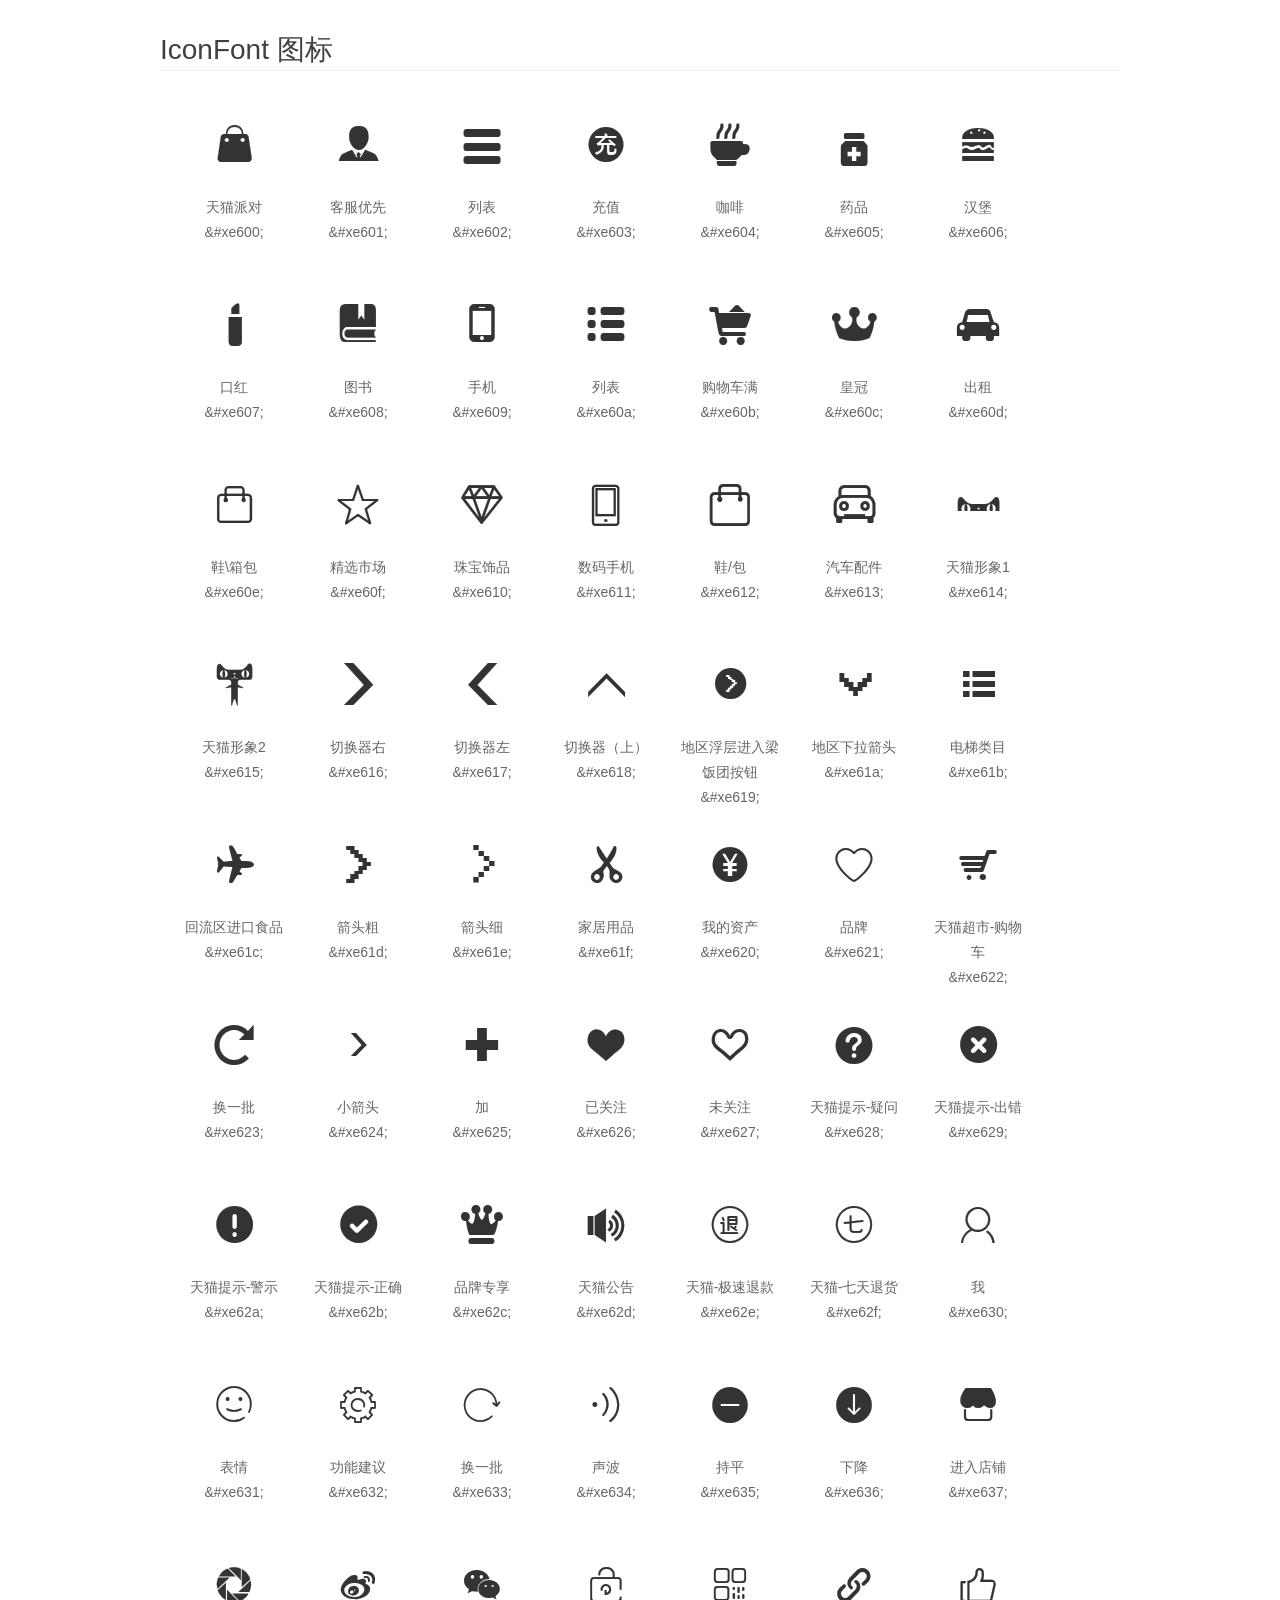
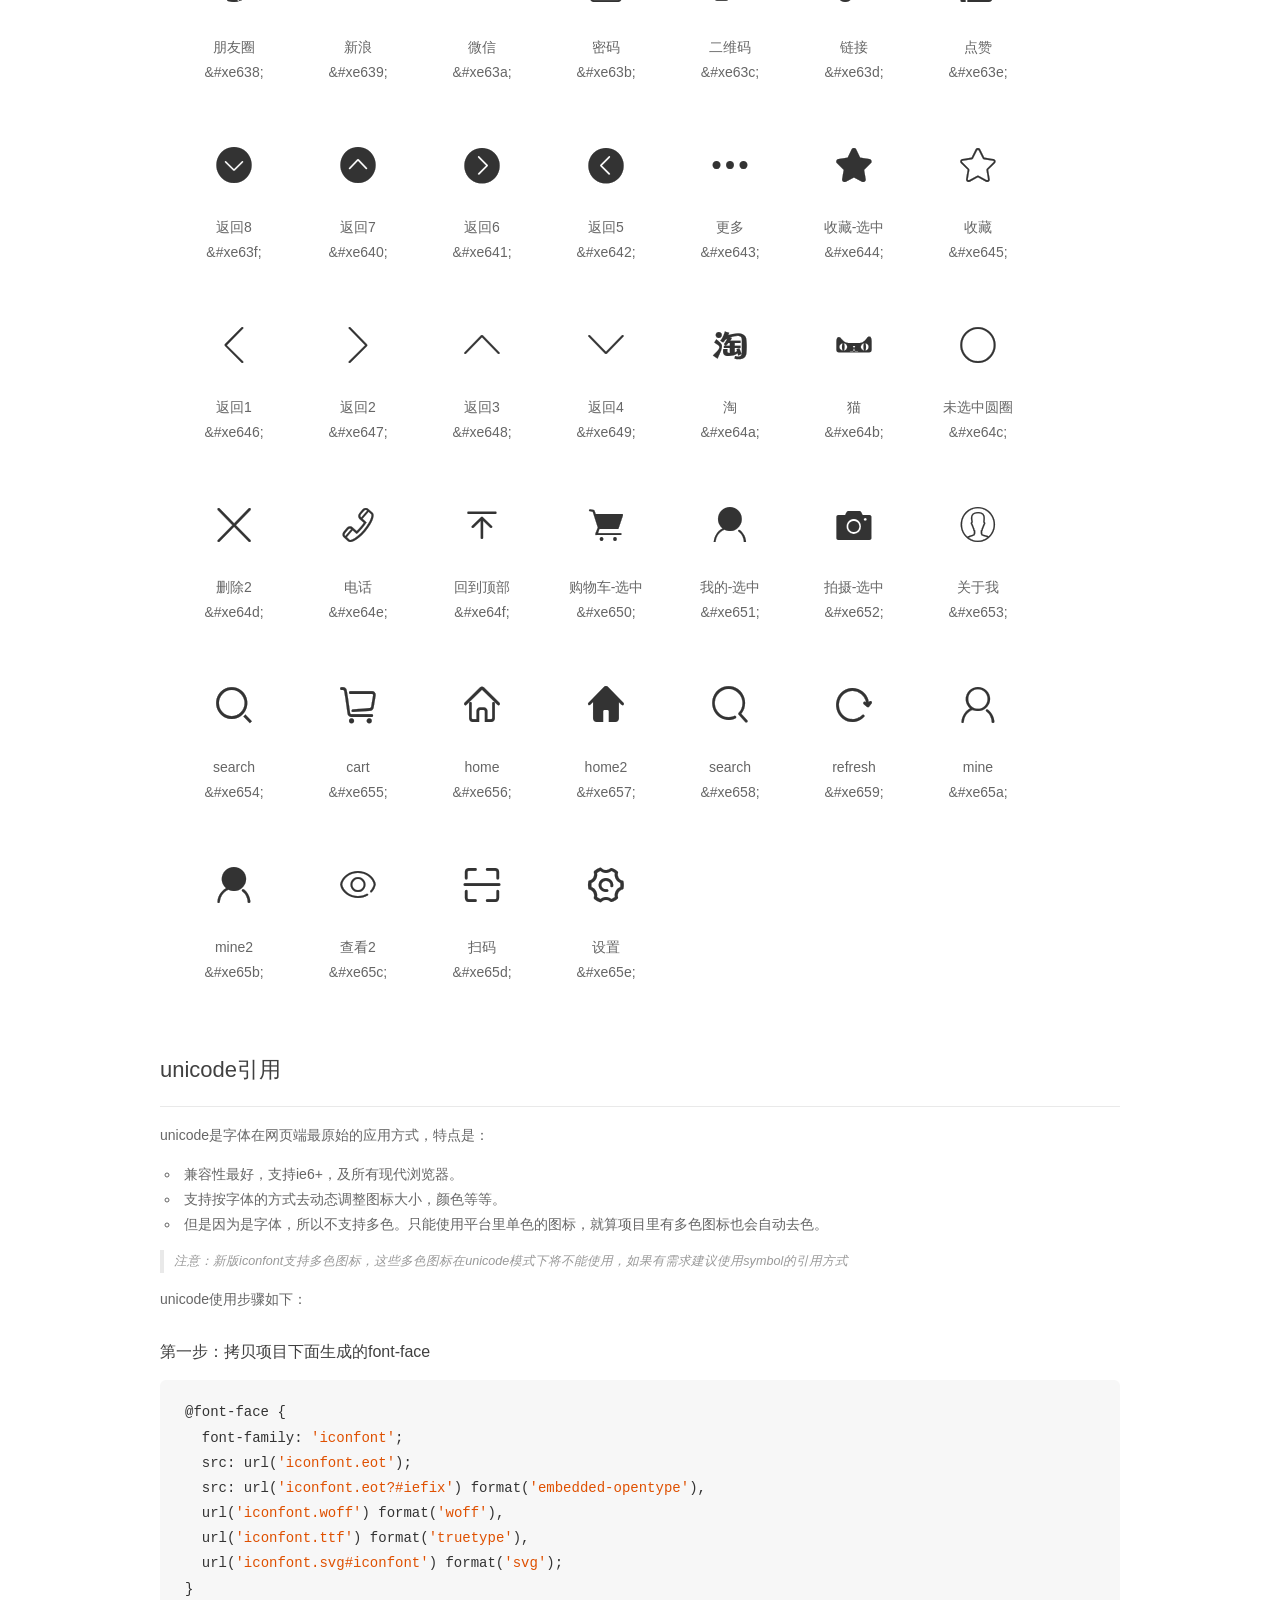
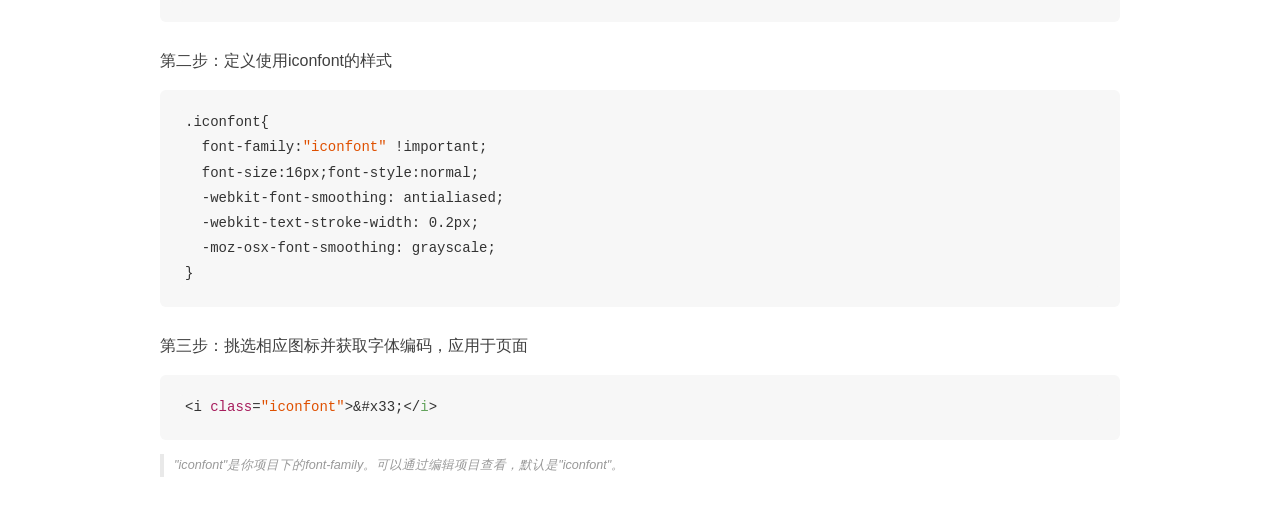
<file: gmall-search-web/src/main/resources/static/list/font/demo_unicode.html>
<!DOCTYPE html>
<html>
<head>
    <meta charset="utf-8"/>
    <title>IconFont</title>
    <link rel="stylesheet" href="demo.css">

    <style type="text/css">

        @font-face {font-family: "iconfont";
          src: url('iconfont.eot'); /* IE9*/
          src: url('iconfont.eot#iefix') format('embedded-opentype'), /* IE6-IE8 */
          url('iconfont.woff') format('woff'), /* chrome, firefox */
          url('iconfont.ttf') format('truetype'), /* chrome, firefox, opera, Safari, Android, iOS 4.2+*/
          url('iconfont.svg#iconfont') format('svg'); /* iOS 4.1- */
        }

        .iconfont {
          font-family:"iconfont" !important;
          font-size:16px;
          font-style:normal;
          -webkit-font-smoothing: antialiased;
          -webkit-text-stroke-width: 0.2px;
          -moz-osx-font-smoothing: grayscale;
        }

    </style>
</head>
<body>
    <div class="main markdown">
        <h1>IconFont 图标</h1>
        <ul class="icon_lists clear">
            
                <li>
                <i class="icon iconfont">&#xe600;</i>
                    <div class="name">天猫派对</div>
                    <div class="code">&amp;#xe600;</div>
                </li>
            
                <li>
                <i class="icon iconfont">&#xe601;</i>
                    <div class="name">客服优先</div>
                    <div class="code">&amp;#xe601;</div>
                </li>
            
                <li>
                <i class="icon iconfont">&#xe602;</i>
                    <div class="name">列表</div>
                    <div class="code">&amp;#xe602;</div>
                </li>
            
                <li>
                <i class="icon iconfont">&#xe603;</i>
                    <div class="name">充值</div>
                    <div class="code">&amp;#xe603;</div>
                </li>
            
                <li>
                <i class="icon iconfont">&#xe604;</i>
                    <div class="name">咖啡</div>
                    <div class="code">&amp;#xe604;</div>
                </li>
            
                <li>
                <i class="icon iconfont">&#xe605;</i>
                    <div class="name">药品</div>
                    <div class="code">&amp;#xe605;</div>
                </li>
            
                <li>
                <i class="icon iconfont">&#xe606;</i>
                    <div class="name">汉堡</div>
                    <div class="code">&amp;#xe606;</div>
                </li>
            
                <li>
                <i class="icon iconfont">&#xe607;</i>
                    <div class="name">口红</div>
                    <div class="code">&amp;#xe607;</div>
                </li>
            
                <li>
                <i class="icon iconfont">&#xe608;</i>
                    <div class="name">图书</div>
                    <div class="code">&amp;#xe608;</div>
                </li>
            
                <li>
                <i class="icon iconfont">&#xe609;</i>
                    <div class="name">手机</div>
                    <div class="code">&amp;#xe609;</div>
                </li>
            
                <li>
                <i class="icon iconfont">&#xe60a;</i>
                    <div class="name">列表</div>
                    <div class="code">&amp;#xe60a;</div>
                </li>
            
                <li>
                <i class="icon iconfont">&#xe60b;</i>
                    <div class="name">购物车满</div>
                    <div class="code">&amp;#xe60b;</div>
                </li>
            
                <li>
                <i class="icon iconfont">&#xe60c;</i>
                    <div class="name">皇冠</div>
                    <div class="code">&amp;#xe60c;</div>
                </li>
            
                <li>
                <i class="icon iconfont">&#xe60d;</i>
                    <div class="name">出租</div>
                    <div class="code">&amp;#xe60d;</div>
                </li>
            
                <li>
                <i class="icon iconfont">&#xe60e;</i>
                    <div class="name">鞋\箱包</div>
                    <div class="code">&amp;#xe60e;</div>
                </li>
            
                <li>
                <i class="icon iconfont">&#xe60f;</i>
                    <div class="name">精选市场</div>
                    <div class="code">&amp;#xe60f;</div>
                </li>
            
                <li>
                <i class="icon iconfont">&#xe610;</i>
                    <div class="name">珠宝饰品</div>
                    <div class="code">&amp;#xe610;</div>
                </li>
            
                <li>
                <i class="icon iconfont">&#xe611;</i>
                    <div class="name">数码手机</div>
                    <div class="code">&amp;#xe611;</div>
                </li>
            
                <li>
                <i class="icon iconfont">&#xe612;</i>
                    <div class="name">鞋/包</div>
                    <div class="code">&amp;#xe612;</div>
                </li>
            
                <li>
                <i class="icon iconfont">&#xe613;</i>
                    <div class="name">汽车配件</div>
                    <div class="code">&amp;#xe613;</div>
                </li>
            
                <li>
                <i class="icon iconfont">&#xe614;</i>
                    <div class="name">天猫形象1</div>
                    <div class="code">&amp;#xe614;</div>
                </li>
            
                <li>
                <i class="icon iconfont">&#xe615;</i>
                    <div class="name">天猫形象2</div>
                    <div class="code">&amp;#xe615;</div>
                </li>
            
                <li>
                <i class="icon iconfont">&#xe616;</i>
                    <div class="name">切换器右</div>
                    <div class="code">&amp;#xe616;</div>
                </li>
            
                <li>
                <i class="icon iconfont">&#xe617;</i>
                    <div class="name">切换器左</div>
                    <div class="code">&amp;#xe617;</div>
                </li>
            
                <li>
                <i class="icon iconfont">&#xe618;</i>
                    <div class="name">切换器（上）</div>
                    <div class="code">&amp;#xe618;</div>
                </li>
            
                <li>
                <i class="icon iconfont">&#xe619;</i>
                    <div class="name">地区浮层进入梁饭团按钮</div>
                    <div class="code">&amp;#xe619;</div>
                </li>
            
                <li>
                <i class="icon iconfont">&#xe61a;</i>
                    <div class="name">地区下拉箭头</div>
                    <div class="code">&amp;#xe61a;</div>
                </li>
            
                <li>
                <i class="icon iconfont">&#xe61b;</i>
                    <div class="name">电梯类目</div>
                    <div class="code">&amp;#xe61b;</div>
                </li>
            
                <li>
                <i class="icon iconfont">&#xe61c;</i>
                    <div class="name">回流区进口食品</div>
                    <div class="code">&amp;#xe61c;</div>
                </li>
            
                <li>
                <i class="icon iconfont">&#xe61d;</i>
                    <div class="name">箭头粗</div>
                    <div class="code">&amp;#xe61d;</div>
                </li>
            
                <li>
                <i class="icon iconfont">&#xe61e;</i>
                    <div class="name">箭头细</div>
                    <div class="code">&amp;#xe61e;</div>
                </li>
            
                <li>
                <i class="icon iconfont">&#xe61f;</i>
                    <div class="name">家居用品</div>
                    <div class="code">&amp;#xe61f;</div>
                </li>
            
                <li>
                <i class="icon iconfont">&#xe620;</i>
                    <div class="name">我的资产</div>
                    <div class="code">&amp;#xe620;</div>
                </li>
            
                <li>
                <i class="icon iconfont">&#xe621;</i>
                    <div class="name">品牌</div>
                    <div class="code">&amp;#xe621;</div>
                </li>
            
                <li>
                <i class="icon iconfont">&#xe622;</i>
                    <div class="name">天猫超市-购物车</div>
                    <div class="code">&amp;#xe622;</div>
                </li>
            
                <li>
                <i class="icon iconfont">&#xe623;</i>
                    <div class="name">换一批</div>
                    <div class="code">&amp;#xe623;</div>
                </li>
            
                <li>
                <i class="icon iconfont">&#xe624;</i>
                    <div class="name">小箭头</div>
                    <div class="code">&amp;#xe624;</div>
                </li>
            
                <li>
                <i class="icon iconfont">&#xe625;</i>
                    <div class="name">加</div>
                    <div class="code">&amp;#xe625;</div>
                </li>
            
                <li>
                <i class="icon iconfont">&#xe626;</i>
                    <div class="name">已关注</div>
                    <div class="code">&amp;#xe626;</div>
                </li>
            
                <li>
                <i class="icon iconfont">&#xe627;</i>
                    <div class="name">未关注</div>
                    <div class="code">&amp;#xe627;</div>
                </li>
            
                <li>
                <i class="icon iconfont">&#xe628;</i>
                    <div class="name">天猫提示-疑问</div>
                    <div class="code">&amp;#xe628;</div>
                </li>
            
                <li>
                <i class="icon iconfont">&#xe629;</i>
                    <div class="name">天猫提示-出错</div>
                    <div class="code">&amp;#xe629;</div>
                </li>
            
                <li>
                <i class="icon iconfont">&#xe62a;</i>
                    <div class="name">天猫提示-警示</div>
                    <div class="code">&amp;#xe62a;</div>
                </li>
            
                <li>
                <i class="icon iconfont">&#xe62b;</i>
                    <div class="name">天猫提示-正确</div>
                    <div class="code">&amp;#xe62b;</div>
                </li>
            
                <li>
                <i class="icon iconfont">&#xe62c;</i>
                    <div class="name">品牌专享</div>
                    <div class="code">&amp;#xe62c;</div>
                </li>
            
                <li>
                <i class="icon iconfont">&#xe62d;</i>
                    <div class="name">天猫公告</div>
                    <div class="code">&amp;#xe62d;</div>
                </li>
            
                <li>
                <i class="icon iconfont">&#xe62e;</i>
                    <div class="name">天猫-极速退款</div>
                    <div class="code">&amp;#xe62e;</div>
                </li>
            
                <li>
                <i class="icon iconfont">&#xe62f;</i>
                    <div class="name">天猫-七天退货</div>
                    <div class="code">&amp;#xe62f;</div>
                </li>
            
                <li>
                <i class="icon iconfont">&#xe630;</i>
                    <div class="name">我</div>
                    <div class="code">&amp;#xe630;</div>
                </li>
            
                <li>
                <i class="icon iconfont">&#xe631;</i>
                    <div class="name">表情</div>
                    <div class="code">&amp;#xe631;</div>
                </li>
            
                <li>
                <i class="icon iconfont">&#xe632;</i>
                    <div class="name">功能建议</div>
                    <div class="code">&amp;#xe632;</div>
                </li>
            
                <li>
                <i class="icon iconfont">&#xe633;</i>
                    <div class="name">换一批</div>
                    <div class="code">&amp;#xe633;</div>
                </li>
            
                <li>
                <i class="icon iconfont">&#xe634;</i>
                    <div class="name">声波</div>
                    <div class="code">&amp;#xe634;</div>
                </li>
            
                <li>
                <i class="icon iconfont">&#xe635;</i>
                    <div class="name">持平</div>
                    <div class="code">&amp;#xe635;</div>
                </li>
            
                <li>
                <i class="icon iconfont">&#xe636;</i>
                    <div class="name">下降</div>
                    <div class="code">&amp;#xe636;</div>
                </li>
            
                <li>
                <i class="icon iconfont">&#xe637;</i>
                    <div class="name">进入店铺</div>
                    <div class="code">&amp;#xe637;</div>
                </li>
            
                <li>
                <i class="icon iconfont">&#xe638;</i>
                    <div class="name">朋友圈</div>
                    <div class="code">&amp;#xe638;</div>
                </li>
            
                <li>
                <i class="icon iconfont">&#xe639;</i>
                    <div class="name">新浪</div>
                    <div class="code">&amp;#xe639;</div>
                </li>
            
                <li>
                <i class="icon iconfont">&#xe63a;</i>
                    <div class="name">微信</div>
                    <div class="code">&amp;#xe63a;</div>
                </li>
            
                <li>
                <i class="icon iconfont">&#xe63b;</i>
                    <div class="name">密码</div>
                    <div class="code">&amp;#xe63b;</div>
                </li>
            
                <li>
                <i class="icon iconfont">&#xe63c;</i>
                    <div class="name">二维码</div>
                    <div class="code">&amp;#xe63c;</div>
                </li>
            
                <li>
                <i class="icon iconfont">&#xe63d;</i>
                    <div class="name">链接</div>
                    <div class="code">&amp;#xe63d;</div>
                </li>
            
                <li>
                <i class="icon iconfont">&#xe63e;</i>
                    <div class="name">点赞</div>
                    <div class="code">&amp;#xe63e;</div>
                </li>
            
                <li>
                <i class="icon iconfont">&#xe63f;</i>
                    <div class="name">返回8</div>
                    <div class="code">&amp;#xe63f;</div>
                </li>
            
                <li>
                <i class="icon iconfont">&#xe640;</i>
                    <div class="name">返回7</div>
                    <div class="code">&amp;#xe640;</div>
                </li>
            
                <li>
                <i class="icon iconfont">&#xe641;</i>
                    <div class="name">返回6</div>
                    <div class="code">&amp;#xe641;</div>
                </li>
            
                <li>
                <i class="icon iconfont">&#xe642;</i>
                    <div class="name">返回5</div>
                    <div class="code">&amp;#xe642;</div>
                </li>
            
                <li>
                <i class="icon iconfont">&#xe643;</i>
                    <div class="name">更多</div>
                    <div class="code">&amp;#xe643;</div>
                </li>
            
                <li>
                <i class="icon iconfont">&#xe644;</i>
                    <div class="name">收藏-选中</div>
                    <div class="code">&amp;#xe644;</div>
                </li>
            
                <li>
                <i class="icon iconfont">&#xe645;</i>
                    <div class="name">收藏</div>
                    <div class="code">&amp;#xe645;</div>
                </li>
            
                <li>
                <i class="icon iconfont">&#xe646;</i>
                    <div class="name">返回1</div>
                    <div class="code">&amp;#xe646;</div>
                </li>
            
                <li>
                <i class="icon iconfont">&#xe647;</i>
                    <div class="name">返回2</div>
                    <div class="code">&amp;#xe647;</div>
                </li>
            
                <li>
                <i class="icon iconfont">&#xe648;</i>
                    <div class="name">返回3</div>
                    <div class="code">&amp;#xe648;</div>
                </li>
            
                <li>
                <i class="icon iconfont">&#xe649;</i>
                    <div class="name">返回4</div>
                    <div class="code">&amp;#xe649;</div>
                </li>
            
                <li>
                <i class="icon iconfont">&#xe64a;</i>
                    <div class="name">淘</div>
                    <div class="code">&amp;#xe64a;</div>
                </li>
            
                <li>
                <i class="icon iconfont">&#xe64b;</i>
                    <div class="name">猫</div>
                    <div class="code">&amp;#xe64b;</div>
                </li>
            
                <li>
                <i class="icon iconfont">&#xe64c;</i>
                    <div class="name">未选中圆圈</div>
                    <div class="code">&amp;#xe64c;</div>
                </li>
            
                <li>
                <i class="icon iconfont">&#xe64d;</i>
                    <div class="name">删除2</div>
                    <div class="code">&amp;#xe64d;</div>
                </li>
            
                <li>
                <i class="icon iconfont">&#xe64e;</i>
                    <div class="name">电话</div>
                    <div class="code">&amp;#xe64e;</div>
                </li>
            
                <li>
                <i class="icon iconfont">&#xe64f;</i>
                    <div class="name">回到顶部</div>
                    <div class="code">&amp;#xe64f;</div>
                </li>
            
                <li>
                <i class="icon iconfont">&#xe650;</i>
                    <div class="name">购物车-选中</div>
                    <div class="code">&amp;#xe650;</div>
                </li>
            
                <li>
                <i class="icon iconfont">&#xe651;</i>
                    <div class="name">我的-选中</div>
                    <div class="code">&amp;#xe651;</div>
                </li>
            
                <li>
                <i class="icon iconfont">&#xe652;</i>
                    <div class="name">拍摄-选中</div>
                    <div class="code">&amp;#xe652;</div>
                </li>
            
                <li>
                <i class="icon iconfont">&#xe653;</i>
                    <div class="name">关于我</div>
                    <div class="code">&amp;#xe653;</div>
                </li>
            
                <li>
                <i class="icon iconfont">&#xe654;</i>
                    <div class="name">search</div>
                    <div class="code">&amp;#xe654;</div>
                </li>
            
                <li>
                <i class="icon iconfont">&#xe655;</i>
                    <div class="name">cart</div>
                    <div class="code">&amp;#xe655;</div>
                </li>
            
                <li>
                <i class="icon iconfont">&#xe656;</i>
                    <div class="name">home</div>
                    <div class="code">&amp;#xe656;</div>
                </li>
            
                <li>
                <i class="icon iconfont">&#xe657;</i>
                    <div class="name">home2</div>
                    <div class="code">&amp;#xe657;</div>
                </li>
            
                <li>
                <i class="icon iconfont">&#xe658;</i>
                    <div class="name">search</div>
                    <div class="code">&amp;#xe658;</div>
                </li>
            
                <li>
                <i class="icon iconfont">&#xe659;</i>
                    <div class="name">refresh</div>
                    <div class="code">&amp;#xe659;</div>
                </li>
            
                <li>
                <i class="icon iconfont">&#xe65a;</i>
                    <div class="name">mine</div>
                    <div class="code">&amp;#xe65a;</div>
                </li>
            
                <li>
                <i class="icon iconfont">&#xe65b;</i>
                    <div class="name">mine2</div>
                    <div class="code">&amp;#xe65b;</div>
                </li>
            
                <li>
                <i class="icon iconfont">&#xe65c;</i>
                    <div class="name">查看2</div>
                    <div class="code">&amp;#xe65c;</div>
                </li>
            
                <li>
                <i class="icon iconfont">&#xe65d;</i>
                    <div class="name">扫码</div>
                    <div class="code">&amp;#xe65d;</div>
                </li>
            
                <li>
                <i class="icon iconfont">&#xe65e;</i>
                    <div class="name">设置</div>
                    <div class="code">&amp;#xe65e;</div>
                </li>
            
        </ul>
        <h2 id="unicode-">unicode引用</h2>
        <hr>

        <p>unicode是字体在网页端最原始的应用方式，特点是：</p>
        <ul>
        <li>兼容性最好，支持ie6+，及所有现代浏览器。</li>
        <li>支持按字体的方式去动态调整图标大小，颜色等等。</li>
        <li>但是因为是字体，所以不支持多色。只能使用平台里单色的图标，就算项目里有多色图标也会自动去色。</li>
        </ul>
        <blockquote>
        <p>注意：新版iconfont支持多色图标，这些多色图标在unicode模式下将不能使用，如果有需求建议使用symbol的引用方式</p>
        </blockquote>
        <p>unicode使用步骤如下：</p>
        <h3 id="-font-face">第一步：拷贝项目下面生成的font-face</h3>
        <pre><code class="lang-js hljs javascript">@font-face {
  font-family: <span class="hljs-string">'iconfont'</span>;
  src: url(<span class="hljs-string">'iconfont.eot'</span>);
  src: url(<span class="hljs-string">'iconfont.eot?#iefix'</span>) format(<span class="hljs-string">'embedded-opentype'</span>),
  url(<span class="hljs-string">'iconfont.woff'</span>) format(<span class="hljs-string">'woff'</span>),
  url(<span class="hljs-string">'iconfont.ttf'</span>) format(<span class="hljs-string">'truetype'</span>),
  url(<span class="hljs-string">'iconfont.svg#iconfont'</span>) format(<span class="hljs-string">'svg'</span>);
}
</code></pre>
        <h3 id="-iconfont-">第二步：定义使用iconfont的样式</h3>
        <pre><code class="lang-js hljs javascript">.iconfont{
  font-family:<span class="hljs-string">"iconfont"</span> !important;
  font-size:<span class="hljs-number">16</span>px;font-style:normal;
  -webkit-font-smoothing: antialiased;
  -webkit-text-stroke-width: <span class="hljs-number">0.2</span>px;
  -moz-osx-font-smoothing: grayscale;
}
</code></pre>
        <h3 id="-">第三步：挑选相应图标并获取字体编码，应用于页面</h3>
        <pre><code class="lang-js hljs javascript">&lt;i <span class="hljs-class"><span class="hljs-keyword">class</span></span>=<span class="hljs-string">"iconfont"</span>&gt;&amp;#x33;<span class="xml"><span class="hljs-tag">&lt;/<span class="hljs-name">i</span>&gt;</span></span></code></pre>

        <blockquote>
        <p>"iconfont"是你项目下的font-family。可以通过编辑项目查看，默认是"iconfont"。</p>
        </blockquote>
    </div>


</body>
</html>
</file>
<file: gmall-search-web/src/main/resources/static/list/font/demo.css>
*{margin: 0;padding: 0;list-style: none;}
/*
KISSY CSS Reset
理念：1. reset 的目的不是清除浏览器的默认样式，这仅是部分工作。清除和重置是紧密不可分的。
2. reset 的目的不是让默认样式在所有浏览器下一致，而是减少默认样式有可能带来的问题。
3. reset 期望提供一套普适通用的基础样式。但没有银弹，推荐根据具体需求，裁剪和修改后再使用。
特色：1. 适应中文；2. 基于最新主流浏览器。
维护：玉伯<lifesinger@gmail.com>, 正淳<ragecarrier@gmail.com>
 */

/** 清除内外边距 **/
body, h1, h2, h3, h4, h5, h6, hr, p, blockquote, /* structural elements 结构元素 */
dl, dt, dd, ul, ol, li, /* list elements 列表元素 */
pre, /* text formatting elements 文本格式元素 */
form, fieldset, legend, button, input, textarea, /* form elements 表单元素 */
th, td /* table elements 表格元素 */ {
  margin: 0;
  padding: 0;
}

/** 设置默认字体 **/
body,
button, input, select, textarea /* for ie */ {
  font: 12px/1.5 tahoma, arial, \5b8b\4f53, sans-serif;
}
h1, h2, h3, h4, h5, h6 { font-size: 100%; }
address, cite, dfn, em, var { font-style: normal; } /* 将斜体扶正 */
code, kbd, pre, samp { font-family: courier new, courier, monospace; } /* 统一等宽字体 */
small { font-size: 12px; } /* 小于 12px 的中文很难阅读，让 small 正常化 */

/** 重置列表元素 **/
ul, ol { list-style: none; }

/** 重置文本格式元素 **/
a { text-decoration: none; }
a:hover { text-decoration: underline; }


/** 重置表单元素 **/
legend { color: #000; } /* for ie6 */
fieldset, img { border: 0; } /* img 搭车：让链接里的 img 无边框 */
button, input, select, textarea { font-size: 100%; } /* 使得表单元素在 ie 下能继承字体大小 */
/* 注：optgroup 无法扶正 */

/** 重置表格元素 **/
table { border-collapse: collapse; border-spacing: 0; }

/* 清除浮动 */
.ks-clear:after, .clear:after {
  content: '\20';
  display: block;
  height: 0;
  clear: both;
}
.ks-clear, .clear {
  *zoom: 1;
}

.main {
  padding: 30px 100px;
width: 960px;
margin: 0 auto;
}
.main h1{font-size:36px; color:#333; text-align:left;margin-bottom:30px; border-bottom: 1px solid #eee;}

.helps{margin-top:40px;}
.helps pre{
  padding:20px;
  margin:10px 0;
  border:solid 1px #e7e1cd;
  background-color: #fffdef;
  overflow: auto;
}

.icon_lists{
  width: 100% !important;

}

.icon_lists li{
  float:left;
  width: 100px;
  height:180px;
  text-align: center;
  list-style: none !important;
}
.icon_lists .icon{
  font-size: 42px;
  line-height: 100px;
  margin: 10px 0;
  color:#333;
  -webkit-transition: font-size 0.25s ease-out 0s;
  -moz-transition: font-size 0.25s ease-out 0s;
  transition: font-size 0.25s ease-out 0s;

}
.icon_lists .icon:hover{
  font-size: 100px;
}



.markdown {
  color: #666;
  font-size: 14px;
  line-height: 1.8;
}

.highlight {
  line-height: 1.5;
}

.markdown img {
  vertical-align: middle;
  max-width: 100%;
}

.markdown h1 {
  color: #404040;
  font-weight: 500;
  line-height: 40px;
  margin-bottom: 24px;
}

.markdown h2,
.markdown h3,
.markdown h4,
.markdown h5,
.markdown h6 {
  color: #404040;
  margin: 1.6em 0 0.6em 0;
  font-weight: 500;
  clear: both;
}

.markdown h1 {
  font-size: 28px;
}

.markdown h2 {
  font-size: 22px;
}

.markdown h3 {
  font-size: 16px;
}

.markdown h4 {
  font-size: 14px;
}

.markdown h5 {
  font-size: 12px;
}

.markdown h6 {
  font-size: 12px;
}

.markdown hr {
  height: 1px;
  border: 0;
  background: #e9e9e9;
  margin: 16px 0;
  clear: both;
}

.markdown p,
.markdown pre {
  margin: 1em 0;
}

.markdown > p,
.markdown > blockquote,
.markdown > .highlight,
.markdown > ol,
.markdown > ul {
  width: 80%;
}

.markdown ul > li {
  list-style: circle;
}

.markdown > ul li,
.markdown blockquote ul > li {
  margin-left: 20px;
  padding-left: 4px;
}

.markdown > ul li p,
.markdown > ol li p {
  margin: 0.6em 0;
}

.markdown ol > li {
  list-style: decimal;
}

.markdown > ol li,
.markdown blockquote ol > li {
  margin-left: 20px;
  padding-left: 4px;
}

.markdown code {
  margin: 0 3px;
  padding: 0 5px;
  background: #eee;
  border-radius: 3px;
}

.markdown pre {
  border-radius: 6px;
  background: #f7f7f7;
  padding: 20px;
}

.markdown pre code {
  border: none;
  background: #f7f7f7;
  margin: 0;
}

.markdown strong,
.markdown b {
  font-weight: 600;
}

.markdown > table {
  border-collapse: collapse;
  border-spacing: 0px;
  empty-cells: show;
  border: 1px solid #e9e9e9;
  width: 95%;
  margin-bottom: 24px;
}

.markdown > table th {
  white-space: nowrap;
  color: #333;
  font-weight: 600;

}

.markdown > table th,
.markdown > table td {
  border: 1px solid #e9e9e9;
  padding: 8px 16px;
  text-align: left;
}

.markdown > table th {
  background: #F7F7F7;
}

.markdown blockquote {
  font-size: 90%;
  color: #999;
  border-left: 4px solid #e9e9e9;
  padding-left: 0.8em;
  margin: 1em 0;
  font-style: italic;
}

.markdown blockquote p {
  margin: 0;
}

.markdown .anchor {
  opacity: 0;
  transition: opacity 0.3s ease;
  margin-left: 8px;
}

.markdown .waiting {
  color: #ccc;
}

.markdown h1:hover .anchor,
.markdown h2:hover .anchor,
.markdown h3:hover .anchor,
.markdown h4:hover .anchor,
.markdown h5:hover .anchor,
.markdown h6:hover .anchor {
  opacity: 1;
  display: inline-block;
}

.markdown > br,
.markdown > p > br {
  clear: both;
}


.hljs {
  display: block;
  background: white;
  padding: 0.5em;
  color: #333333;
  overflow-x: auto;
}

.hljs-comment,
.hljs-meta {
  color: #969896;
}

.hljs-string,
.hljs-variable,
.hljs-template-variable,
.hljs-strong,
.hljs-emphasis,
.hljs-quote {
  color: #df5000;
}

.hljs-keyword,
.hljs-selector-tag,
.hljs-type {
  color: #a71d5d;
}

.hljs-literal,
.hljs-symbol,
.hljs-bullet,
.hljs-attribute {
  color: #0086b3;
}

.hljs-section,
.hljs-name {
  color: #63a35c;
}

.hljs-tag {
  color: #333333;
}

.hljs-title,
.hljs-attr,
.hljs-selector-id,
.hljs-selector-class,
.hljs-selector-attr,
.hljs-selector-pseudo {
  color: #795da3;
}

.hljs-addition {
  color: #55a532;
  background-color: #eaffea;
}

.hljs-deletion {
  color: #bd2c00;
  background-color: #ffecec;
}

.hljs-link {
  text-decoration: underline;
}

pre{
  background: #fff;
}
</file>
<file: gmall-search-web/src/main/resources/static/list/font/iconfont.css>
@font-face {font-family: "iconfont";
  src: url('iconfont.eot?t=1495179656039'); /* IE9*/
  src: url('iconfont.eot?t=1495179656039#iefix') format('embedded-opentype'), /* IE6-IE8 */
  url('iconfont.woff?t=1495179656039') format('woff'), /* chrome, firefox */
  url('iconfont.ttf?t=1495179656039') format('truetype'), /* chrome, firefox, opera, Safari, Android, iOS 4.2+*/
  url('iconfont.svg?t=1495179656039#iconfont') format('svg'); /* iOS 4.1- */
}

.iconfont {
  font-family:"iconfont" !important;
  font-size:16px;
  font-style:normal;
  -webkit-font-smoothing: antialiased;
  -moz-osx-font-smoothing: grayscale;
}

.icon-tianmaopaidui:before { content: "\e600"; }

.icon-kefuyouxian:before { content: "\e601"; }

.icon-liebiao:before { content: "\e602"; }

.icon-chongzhi:before { content: "\e603"; }

.icon-kafei:before { content: "\e604"; }

.icon-yaopin:before { content: "\e605"; }

.icon-hanbao:before { content: "\e606"; }

.icon-kouhong:before { content: "\e607"; }

.icon-tushu:before { content: "\e608"; }

.icon-shouji:before { content: "\e609"; }

.icon-liebiao1:before { content: "\e60a"; }

.icon-gouwucheman:before { content: "\e60b"; }

.icon-huangguan:before { content: "\e60c"; }

.icon-chuzu:before { content: "\e60d"; }

.icon-xiexiangbao:before { content: "\e60e"; }

.icon-jingxuanshichang:before { content: "\e60f"; }

.icon-zhubaoshipin:before { content: "\e610"; }

.icon-shumashouji:before { content: "\e611"; }

.icon-xiebao:before { content: "\e612"; }

.icon-qichepeijian:before { content: "\e613"; }

.icon-tianmaoxingxiang1:before { content: "\e614"; }

.icon-tianmaoxingxiang2:before { content: "\e615"; }

.icon-qiehuanqiyou:before { content: "\e616"; }

.icon-qiehuanqizuo:before { content: "\e617"; }

.icon-qiehuanqishang:before { content: "\e618"; }

.icon-diqufucengjinruliangfantuananniu:before { content: "\e619"; }

.icon-diquxialajiantou:before { content: "\e61a"; }

.icon-diantileimu:before { content: "\e61b"; }

.icon-huiliuqujinkoushipin:before { content: "\e61c"; }

.icon-jiantoucu:before { content: "\e61d"; }

.icon-jiantouxi:before { content: "\e61e"; }

.icon-jiajuyongpin:before { content: "\e61f"; }

.icon-wodezichan:before { content: "\e620"; }

.icon-pinpai:before { content: "\e621"; }

.icon-tianmaochaoshigouwuche:before { content: "\e622"; }

.icon-huanyipi:before { content: "\e623"; }

.icon-xiaojiantou:before { content: "\e624"; }

.icon-jia:before { content: "\e625"; }

.icon-yiguanzhu:before { content: "\e626"; }

.icon-weiguanzhu:before { content: "\e627"; }

.icon-yiwen:before { content: "\e628"; }

.icon-chucuo:before { content: "\e629"; }

.icon-jingshi:before { content: "\e62a"; }

.icon-zhengque:before { content: "\e62b"; }

.icon-pinpaizhuanxiang:before { content: "\e62c"; }

.icon-gonggao:before { content: "\e62d"; }

.icon-tianmaojisutuikuan:before { content: "\e62e"; }

.icon-tianmaoqitiantuihuo:before { content: "\e62f"; }

.icon-wo:before { content: "\e630"; }

.icon-biaoqing:before { content: "\e631"; }

.icon-gongnengjianyi:before { content: "\e632"; }

.icon-huanyipi1:before { content: "\e633"; }

.icon-shengbo:before { content: "\e634"; }

.icon-chiping:before { content: "\e635"; }

.icon-xiajiang:before { content: "\e636"; }

.icon-jinrudianpu:before { content: "\e637"; }

.icon-pengyouquan:before { content: "\e638"; }

.icon-xinlang:before { content: "\e639"; }

.icon-weixin:before { content: "\e63a"; }

.icon-mima:before { content: "\e63b"; }

.icon-erweima:before { content: "\e63c"; }

.icon-lianjie:before { content: "\e63d"; }

.icon-dianzan:before { content: "\e63e"; }

.icon-fanhui8:before { content: "\e63f"; }

.icon-fanhui7:before { content: "\e640"; }

.icon-fanhui6:before { content: "\e641"; }

.icon-fanhui5:before { content: "\e642"; }

.icon-gengduo:before { content: "\e643"; }

.icon-shoucangxuanzhong:before { content: "\e644"; }

.icon-shoucang:before { content: "\e645"; }

.icon-fanhui1:before { content: "\e646"; }

.icon-fanhui2:before { content: "\e647"; }

.icon-fanhui3:before { content: "\e648"; }

.icon-fanhui4:before { content: "\e649"; }

.icon-tao:before { content: "\e64a"; }

.icon-mao:before { content: "\e64b"; }

.icon-weixuanzhongyuanquan:before { content: "\e64c"; }

.icon-shanchu2:before { content: "\e64d"; }

.icon-dianhua:before { content: "\e64e"; }

.icon-huidaodingbu:before { content: "\e64f"; }

.icon-gouwuchexuanzhong:before { content: "\e650"; }

.icon-wodexuanzhong:before { content: "\e651"; }

.icon-paishexuanzhong:before { content: "\e652"; }

.icon-guanyuwo:before { content: "\e653"; }

.icon-fenxiang:before { content: "\e654"; }

.icon-cart:before { content: "\e655"; }

.icon-home:before { content: "\e656"; }

.icon-home2:before { content: "\e657"; }

.icon-search:before { content: "\e658"; }

.icon-shuaxin:before { content: "\e659"; }

.icon-mine:before { content: "\e65a"; }

.icon-mine2:before { content: "\e65b"; }

.icon-chakan2:before { content: "\e65c"; }

.icon-iconfontscan:before { content: "\e65d"; }

.icon-shezhi:before { content: "\e65e"; }
</file>
